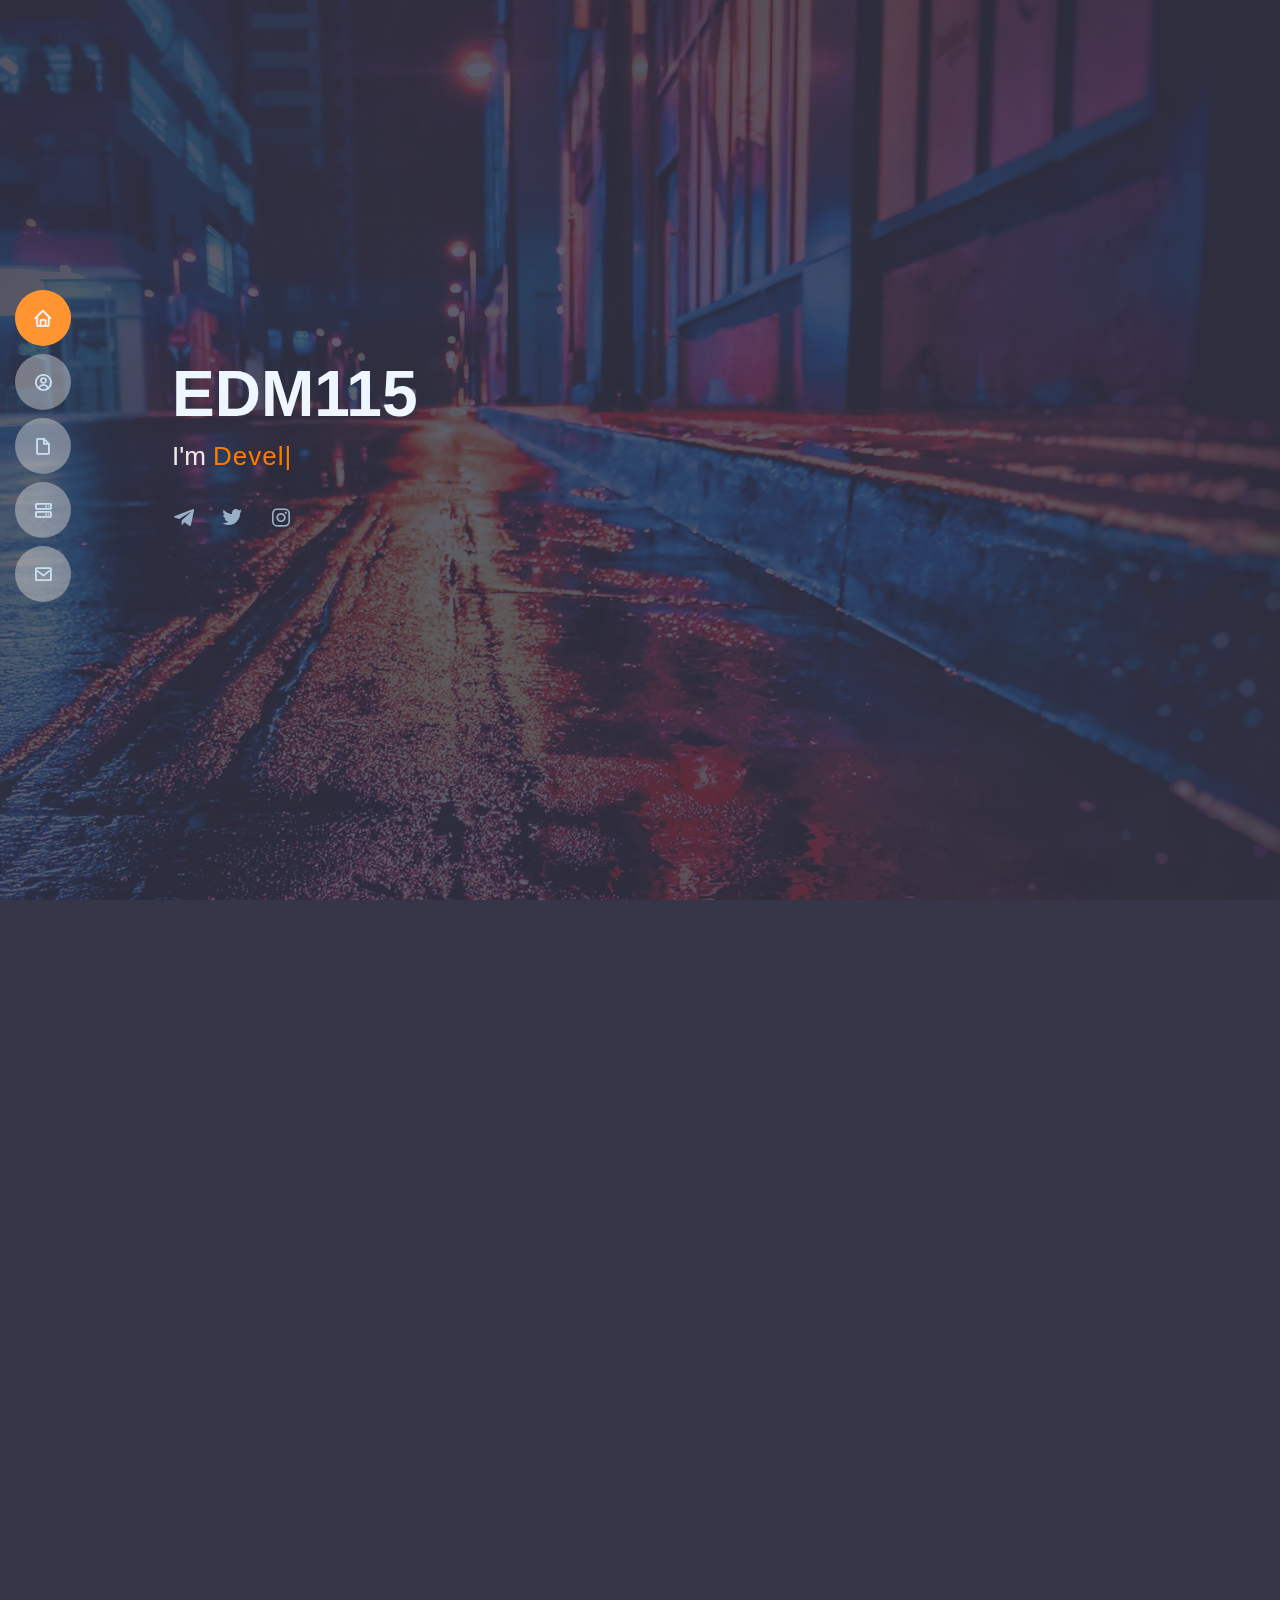
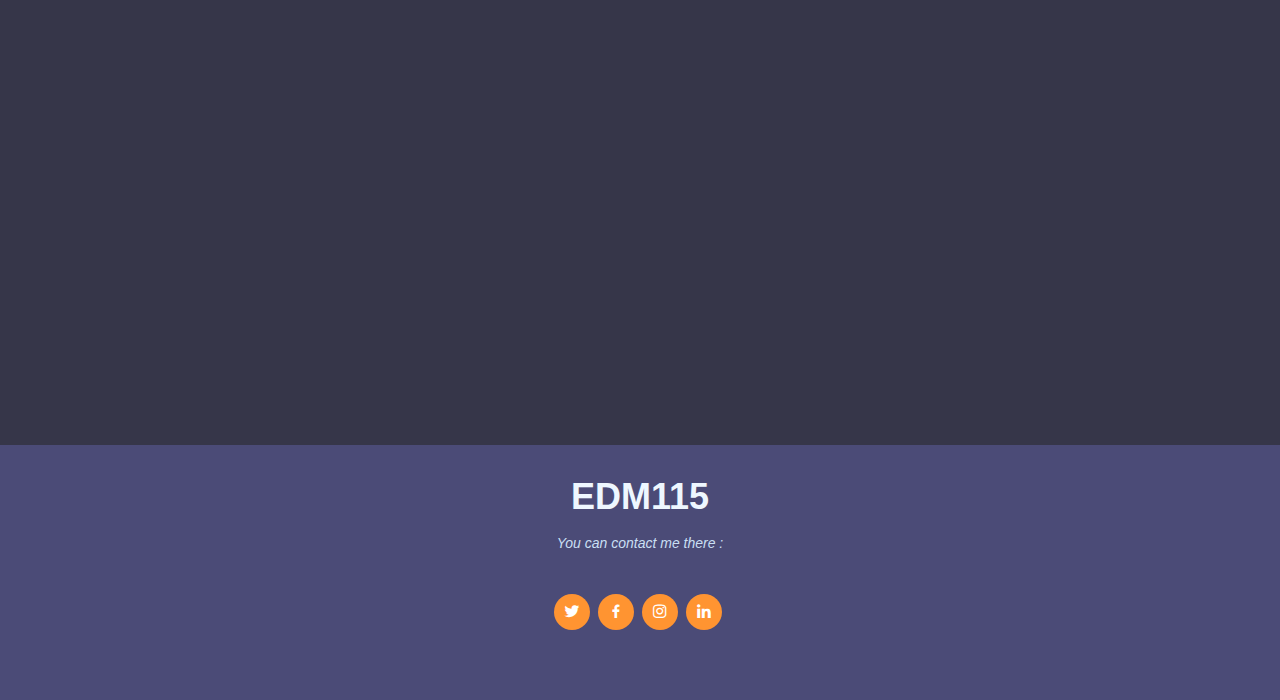
<file: index.html>
<!DOCTYPE html>
<html prefix="og: https://ogp.me/ns/website#" lang="en">

<head>
	<meta http-equiv="Content-Type" content="text/html; charset=UTF-8">
	<meta property="og:title" content="EDM115 - test"/>
	<meta property="og:type" content="website"/>
	<meta property="og:url" content="https://edm115.eu.org/"/>
	<meta property="og:image" content="https://telegra.ph/file/f7a05fad6fb537b58fd51.png"/>
	<meta property="og:description" content="🚧 Under construction 🚧"/>
	<meta property="og:locale" content="en_US"/>
	<meta charset="utf-8">
	<meta content="width=device-width, initial-scale=1.0" name="viewport">

	<title>EDM115 - test</title>
	<meta content="" name="description">
	<meta content="" name="keywords">

	<!-- Favicons -->
	<link href="assets/img/favicon.png" rel="icon">
	<link href="assets/img/apple-touch-icon.png" rel="apple-touch-icon">

	<!-- Google Fonts -->
	<link rel="preconnect" href="https://fonts.googleapis.com">
	<link rel="preconnect" href="https://fonts.gstatic.com" crossorigin>
	<link href="https://fonts.googleapis.com/css2?family=Bitter&display=swap" rel="stylesheet">

	<!-- Vendor CSS Files -->
	<link href="assets/vendor/aos/aos.css" rel="stylesheet">
	<link href="assets/vendor/bootstrap/css/bootstrap.min.css" rel="stylesheet">
	<link href="assets/vendor/bootstrap-icons/bootstrap-icons.css" rel="stylesheet">
	<link href="assets/vendor/boxicons/css/boxicons.min.css" rel="stylesheet">
	<link href="assets/vendor/glightbox/css/glightbox.min.css" rel="stylesheet">
	<link href="assets/vendor/swiper/swiper-bundle.min.css" rel="stylesheet">

	<!-- Main CSS File -->
	<link href="assets/css/style.css" rel="stylesheet">
</head>

<!-- Google tag (gtag.js) -->
<script async src="https://www.googletagmanager.com/gtag/js?id=G-PCRLF9G961"></script>
<script>
  window.dataLayer = window.dataLayer || [];
  function gtag(){dataLayer.push(arguments);}
  gtag('js', new Date());

  gtag('config', 'G-PCRLF9G961');
</script>

<body>
	<!-- ======= Mobile nav toggle button ======= -->
	<!-- <button type="button" class="mobile-nav-toggle d-xl-none"><i class="bi bi-list mobile-nav-toggle"></i></button> -->
	<i class="bi bi-list mobile-nav-toggle d-xl-none"></i>
	<header id="header" class="d-flex flex-column justify-content-center">
		<nav id="navbar" class="navbar nav-menu">
			<ul>
				<li><a href="#hero" class="nav-link scrollto active"><i class="bx bx-home"></i> <span>Home</span></a></li>
				<li><a href="#about" class="nav-link scrollto"><i class="bx bx-user-circle"></i> <span>About</span></a></li>
				<li><a href="#resume" class="nav-link scrollto"><i class="bx bx-file-blank"></i> <span>Resume</span></a></li>
				<!--<li><a href="#portfolio" class="nav-link scrollto"><i class="bx bx-book-content"></i> <span>Portfolio</span></a></li>-->
				<li><a href="#services" class="nav-link scrollto"><i class="bx bx-server"></i> <span>Services</span></a></li>
				<li><a href="#contact" class="nav-link scrollto"><i class="bx bx-envelope"></i> <span>Contact</span></a></li>
			</ul>
		</nav>
	</header>

	<div id="particles-js">
	<!--<iframe class="particles-bg" src="./assets/json/particles.html">-->

	<section id="hero" class="d-flex flex-column justify-content-center">
		<div class="container" data-aos="zoom-in" data-aos-delay="100">
			<h1>EDM115</h1>
			<p>I'm <span class="typed" data-typed-items="Developer, Freelancer, French, in love, Student"></span></p>
			<div class="social-links">
				<!--<a href="" class=""><i class=""></i></a>-->
				<a href="https://t.me/EDM115" class="telegram"><i class="bx bxl-telegram"></i></a>
				<a href="https://twitter.com/_EDM115" class="twitter"><i class="bx bxl-twitter"></i></a>
				<a href="https://instagram.com/_edm1.15" class="instagram"><i class="bx bxl-instagram"></i></a>
			</div>
		</div>
	</section>

	<main id="main">
		<section id="about" class="about">
			<div class="container" data-aos="fade-up">
				<div class="section-title">
					<h2>About</h2>
					<p>I'm a French developer, who like to play with different programming languages. Managing both studies, dev & relationship, I'm passionnated and involved into everything I try out</p>
				</div>
				<div class="row">
					<div class="col-lg-4">
						<img src="assets/img/profile-img.jpg" class="img-fluid" alt="">
					</div>
					<div class="col-lg-8 pt-4 pt-lg-0 content">
						<h3>UI/UX designer • Web developer • Python developer</h3>
						<p class="fst-italic">
							I mostly made things in Python and HTML<br>Go, TypeScript and C will come later
						</p>
						<div class="row">
							<div class="col-lg-6">
								<ul>
									<li><i class="bi bi-chevron-right"></i> <strong>Birthday :</strong> <span>18 June 2004</span></li>
									<li><i class="bi bi-chevron-right"></i> <strong>Website :</strong> <span><a href="https://edm115.eu.org">edm115.eu.org</a></span></li>
									<li><i class="bi bi-chevron-right"></i> <strong>Phone :</strong> <span><a href="tel:+33667980504">+33 6 67 98 05 04</a></span></li>
									<li><i class="bi bi-chevron-right"></i> <strong>City :</strong> <span>Vannes, France</span></li>
								</ul>
							</div>
							<div class="col-lg-6">
								<ul>
									<li><i class="bi bi-chevron-right"></i> <strong>Age :</strong> <span>18</span></li>
									<li><i class="bi bi-chevron-right"></i> <strong>Degree :</strong> <span>Not applicable yet</span></li>
									<li><i class="bi bi-chevron-right"></i> <strong>Email :</strong> <span><a href="mailto:dev@edm115.eu.org">dev@edm115.eu.org</a></span></li>
									<li><i class="bi bi-chevron-right"></i> <strong>Freelance :</strong> <span>Available</span></li>
								</ul>
							</div>
						</div>
						<!--<p>
							Officiis eligendi itaque labore et dolorum mollitia officiis optio vero. Quisquam sunt adipisci omnis et ut. Nulla accusantium dolor incidunt officia tempore. Et eius omnis.
							Cupiditate ut dicta maxime officiis quidem quia. Sed et consectetur qui quia repellendus itaque neque. Aliquid amet quidem ut quaerat cupiditate. Ab et eum qui repellendus omnis culpa magni laudantium dolores.
						</p>-->
					</div>
				</div>

			</div>
		</section>

		<section id="facts" class="facts">
			<div class="container" data-aos="fade-up">
				<div class="section-title">
					<h2>Stats</h2>
					<p>Here are some numbers about me</p>
				</div>
				<div class="row">
					<div class="col-lg-3 col-md-6 mt-5 mt-md-0">
						<div class="count-box">
							<i class="bi bi-github"></i>
							<span data-purecounter-start="0" data-purecounter-end="25" data-purecounter-duration="2" class="purecounter"></span>
							<p>Projects</p>
						</div>
					</div>
					<div class="col-lg-3 col-md-6">
						<div class="count-box">
							<i class="bi bi-people"></i>
							<span data-purecounter-start="0" data-purecounter-end="198" data-purecounter-duration="2" class="purecounter"></span>
							<p>Users of my bots</p>
						</div>
					</div>
					<div class="col-lg-3 col-md-6 mt-5 mt-lg-0">
						<div class="count-box">
							<i class="bi bi-code-slash"></i>
							<span data-purecounter-start="0" data-purecounter-end="170388" data-purecounter-duration="2" class="purecounter"></span>
							<p>Lines of code</p>
						</div>
					</div>
					<div class="col-lg-3 col-md-6 mt-5 mt-lg-0">
						<div class="count-box">
							<i class="bi bi-chat-right-text"></i>
							<span data-purecounter-start="0" data-purecounter-end="3342856" data-purecounter-duration="2" class="purecounter"></span>
							<p>Unread messages</p>
						</div>
					</div>
				</div>
			</div>
		</section>

		<section id="skills" class="skills section-bg">
			<div class="container" data-aos="fade-up">
				<div class="section-title">
					<h2>Skills</h2>
					<p>Here's what I master (or not)</p>
				</div>
				<div class="row skills-content">
					<div class="col-lg-6">
						<div class="progress">
							<span class="skill">HTML <i class="val">90%</i></span>
							<div class="progress-bar-wrap">
								<div class="progress-bar" role="progressbar" aria-valuenow="90" aria-valuemin="0" aria-valuemax="100"></div>
							</div>
						</div>
						<div class="progress">
							<span class="skill">CSS <i class="val">75%</i></span>
							<div class="progress-bar-wrap">
								<div class="progress-bar" role="progressbar" aria-valuenow="75" aria-valuemin="0" aria-valuemax="100"></div>
							</div>
						</div>
						<!--<div class="progress">
							<span class="skill">Python <i class="val">85%</i></span>
							<div class="progress-bar-wrap">
								<div class="progress-bar" role="progressbar" aria-valuenow="85" aria-valuemin="0" aria-valuemax="100"></div>
							</div>
						</div>-->
					</div>
					<div class="col-lg-6">
						<div class="progress">
							<span class="skill">Python <i class="val">85%</i></span>
							<div class="progress-bar-wrap">
								<div class="progress-bar" role="progressbar" aria-valuenow="85" aria-valuemin="0" aria-valuemax="100"></div>
							</div>
						</div>
						<div class="progress">
							<span class="skill">FL Studio <i class="val">70%</i></span>
							<div class="progress-bar-wrap">
								<div class="progress-bar" role="progressbar" aria-valuenow="70" aria-valuemin="0" aria-valuemax="100"></div>
							</div>
						</div>
						<!--<div class="progress">
							<span class="skill">Photoshop <i class="val">55%</i></span>
							<div class="progress-bar-wrap">
								<div class="progress-bar" role="progressbar" aria-valuenow="55" aria-valuemin="0" aria-valuemax="100"></div>
							</div>
						</div>-->
					</div>
				</div>
			</div>
		</section>

		<section id="resume" class="resume">
			<div class="container" data-aos="fade-up">
				<div class="section-title">
					<h2>Resume</h2>
					<p>What is my path ? Discover it there</p>
				</div>
				<div class="row">
					<div class="col-lg-6">
						<h3 class="resume-title">Summary</h3>
						<div class="resume-item pb-0">
							<h4>EDM115</h4>
							<p><em>I'm a developer but I'm still studying. </em></p>
							<ul>
								<li>Vannes, France</li>
								<li><a href="tel:+33667980504">+33 6 67 98 05 04</a></li>
								<li><a href="mailto:dev@edm115.eu.org">dev@edm115.eu.org</a></li>
							</ul>
						</div>
						<h3 class="resume-title">Education</h3>
						<div class="resume-item">
							<h4>BUT Computer Science</h4>
							<h5>2022 - 2025</h5>
							<p><em>IUT Vannes</em></p>
							<!--<p></p>-->
						</div>
						<div class="resume-item">
							<h4>BAC</h4>
							<h5>2019 - 2022</h5>
							<p><em>Lycée Saint-Paul, Vannes</em></p>
							<!--<p></p>-->
						</div>
					</div>
					<div class="col-lg-6">
						<h3 class="resume-title">Professional experience</h3>
						<div class="resume-item">
							<h4>None yet</h4>
							<h5>Present</h5>
							<!--<p><em>Experion, New York, NY </em></p>
							<ul>
								<li>Lead in the design, development, and implementation of the graphic, layout, and production communication materials</li>
								<li>Delegate tasks to the 7 members of the design team and provide counsel on all aspects of the project. </li>
								<li>Supervise the assessment of all graphic materials in order to ensure quality and accuracy of the design</li>
								<li>Oversee the efficient use of production project budgets ranging from $2,000 - $25,000</li>
							</ul>
						</div>
						<div class="resume-item">
							<h4>Graphic design specialist</h4>
							<h5>2017 - 2018</h5>
							<p><em>Stepping Stone Advertising, New York, NY</em></p>
							<ul>
								<li>Developed numerous marketing programs (logos, brochures,infographics, presentations, and advertisements).</li>
								<li>Managed up to 5 projects or tasks at a given time while under pressure</li>
								<li>Recommended and consulted with clients on the most appropriate graphic design</li>
								<li>Created 4+ design presentations and proposals a month for clients and account managers</li>
							</ul>-->
						</div>
					</div>
				</div>
			</div>
		</section>
		<!--
		<section id="portfolio" class="portfolio section-bg">
			<div class="container" data-aos="fade-up">
				<div class="section-title">
					<h2>Portfolio</h2>
					<p>Magnam dolores commodi suscipit. Necessitatibus eius consequatur ex aliquid fuga eum quidem. Sit sint consectetur velit. Quisquam quos quisquam cupiditate. Et nemo qui impedit suscipit alias ea. Quia fugiat sit in iste officiis commodi quidem hic quas.</p>
				</div>
				<div class="row">
					<div class="col-lg-12 d-flex justify-content-center" data-aos="fade-up" data-aos-delay="100">
						<ul id="portfolio-flters">
							<li data-filter="*" class="filter-active">All</li>
							<li data-filter=".filter-app">App</li>
							<li data-filter=".filter-card">Card</li>
							<li data-filter=".filter-web">Web</li>
						</ul>
					</div>
				</div>
				<div class="row portfolio-container" data-aos="fade-up" data-aos-delay="200">
					<div class="col-lg-4 col-md-6 portfolio-item filter-app">
						<div class="portfolio-wrap">
							<img src="assets/img/portfolio/portfolio-1.jpg" class="img-fluid" alt="">
							<div class="portfolio-info">
								<h4>App 1</h4>
								<p>App</p>
								<div class="portfolio-links">
									<a href="assets/img/portfolio/portfolio-1.jpg" data-gallery="portfolioGallery" class="portfolio-lightbox" title="App 1"><i class="bx bx-plus"></i></a>
									<a href="portfolio-details.html" class="portfolio-details-lightbox" data-glightbox="type: external" title="Portfolio Details"><i class="bx bx-link"></i></a>
								</div>
							</div>
						</div>
					</div>
					<div class="col-lg-4 col-md-6 portfolio-item filter-web">
						<div class="portfolio-wrap">
							<img src="assets/img/portfolio/portfolio-2.jpg" class="img-fluid" alt="">
							<div class="portfolio-info">
								<h4>Web 3</h4>
								<p>Web</p>
								<div class="portfolio-links">
									<a href="assets/img/portfolio/portfolio-2.jpg" data-gallery="portfolioGallery" class="portfolio-lightbox" title="Web 3"><i class="bx bx-plus"></i></a>
									<a href="portfolio-details.html" class="portfolio-details-lightbox" data-glightbox="type: external" title="Portfolio Details"><i class="bx bx-link"></i></a>
								</div>
							</div>
						</div>
					</div>
					<div class="col-lg-4 col-md-6 portfolio-item filter-app">
						<div class="portfolio-wrap">
							<img src="assets/img/portfolio/portfolio-3.jpg" class="img-fluid" alt="">
							<div class="portfolio-info">
								<h4>App 2</h4>
								<p>App</p>
								<div class="portfolio-links">
									<a href="assets/img/portfolio/portfolio-3.jpg" data-gallery="portfolioGallery" class="portfolio-lightbox" title="App 2"><i class="bx bx-plus"></i></a>
									<a href="portfolio-details.html" class="portfolio-details-lightbox" data-glightbox="type: external" title="Portfolio Details"><i class="bx bx-link"></i></a>
								</div>
							</div>
						</div>
					</div>
					<div class="col-lg-4 col-md-6 portfolio-item filter-card">
						<div class="portfolio-wrap">
							<img src="assets/img/portfolio/portfolio-4.jpg" class="img-fluid" alt="">
							<div class="portfolio-info">
								<h4>Card 2</h4>
								<p>Card</p>
								<div class="portfolio-links">
									<a href="assets/img/portfolio/portfolio-4.jpg" data-gallery="portfolioGallery" class="portfolio-lightbox" title="Card 2"><i class="bx bx-plus"></i></a>
									<a href="portfolio-details.html" class="portfolio-details-lightbox" data-glightbox="type: external" title="Portfolio Details"><i class="bx bx-link"></i></a>
								</div>
							</div>
						</div>
					</div>
					<div class="col-lg-4 col-md-6 portfolio-item filter-web">
						<div class="portfolio-wrap">
							<img src="assets/img/portfolio/portfolio-5.jpg" class="img-fluid" alt="">
							<div class="portfolio-info">
								<h4>Web 2</h4>
								<p>Web</p>
								<div class="portfolio-links">
									<a href="assets/img/portfolio/portfolio-5.jpg" data-gallery="portfolioGallery" class="portfolio-lightbox" title="Web 2"><i class="bx bx-plus"></i></a>
									<a href="portfolio-details.html" class="portfolio-details-lightbox" data-glightbox="type: external" title="Portfolio Details"><i class="bx bx-link"></i></a>
								</div>
							</div>
						</div>
					</div>
					<div class="col-lg-4 col-md-6 portfolio-item filter-app">
						<div class="portfolio-wrap">
							<img src="assets/img/portfolio/portfolio-6.jpg" class="img-fluid" alt="">
							<div class="portfolio-info">
								<h4>App 3</h4>
								<p>App</p>
								<div class="portfolio-links">
									<a href="assets/img/portfolio/portfolio-6.jpg" data-gallery="portfolioGallery" class="portfolio-lightbox" title="App 3"><i class="bx bx-plus"></i></a>
									<a href="portfolio-details.html" class="portfolio-details-lightbox" data-glightbox="type: external" title="Portfolio Details"><i class="bx bx-link"></i></a>
								</div>
							</div>
						</div>
					</div>
					<div class="col-lg-4 col-md-6 portfolio-item filter-card">
						<div class="portfolio-wrap">
							<img src="assets/img/portfolio/portfolio-7.jpg" class="img-fluid" alt="">
							<div class="portfolio-info">
								<h4>Card 1</h4>
								<p>Card</p>
								<div class="portfolio-links">
									<a href="assets/img/portfolio/portfolio-7.jpg" data-gallery="portfolioGallery" class="portfolio-lightbox" title="Card 1"><i class="bx bx-plus"></i></a>
									<a href="portfolio-details.html" class="portfolio-details-lightbox" data-glightbox="type: external" title="Portfolio Details"><i class="bx bx-link"></i></a>
								</div>
							</div>
						</div>
					</div>
					<div class="col-lg-4 col-md-6 portfolio-item filter-card">
						<div class="portfolio-wrap">
							<img src="assets/img/portfolio/portfolio-8.jpg" class="img-fluid" alt="">
							<div class="portfolio-info">
								<h4>Card 3</h4>
								<p>Card</p>
								<div class="portfolio-links">
									<a href="assets/img/portfolio/portfolio-8.jpg" data-gallery="portfolioGallery" class="portfolio-lightbox" title="Card 3"><i class="bx bx-plus"></i></a>
									<a href="portfolio-details.html" class="portfolio-details-lightbox" data-glightbox="type: external" title="Portfolio Details"><i class="bx bx-link"></i></a>
								</div>
							</div>
						</div>
					</div>
					<div class="col-lg-4 col-md-6 portfolio-item filter-web">
						<div class="portfolio-wrap">
							<img src="assets/img/portfolio/portfolio-9.jpg" class="img-fluid" alt="">
							<div class="portfolio-info">
								<h4>Web 3</h4>
								<p>Web</p>
								<div class="portfolio-links">
									<a href="assets/img/portfolio/portfolio-9.jpg" data-gallery="portfolioGallery" class="portfolio-lightbox" title="Web 3"><i class="bx bx-plus"></i></a>
									<a href="portfolio-details.html" class="portfolio-details-lightbox" data-glightbox="type: external" title="Portfolio Details"><i class="bx bx-link"></i></a>
								</div>
							</div>
						</div>
					</div>
				</div>
			</div>
		</section>
		-->
		<section id="services" class="services">
			<div class="container" data-aos="fade-up">
				<div class="section-title">
					<h2>Projects</h2>
					<p>Magnam dolores commodi suscipit. Necessitatibus eius consequatur ex aliquid fuga eum quidem. Sit sint consectetur velit. Quisquam quos quisquam cupiditate. Et nemo qui impedit suscipit alias ea. Quia fugiat sit in iste officiis commodi quidem hic quas.</p>
				</div>
				<div class="row">
					<div class="col-lg-4 col-md-6 d-flex align-items-stretch" data-aos="zoom-in" data-aos-delay="100">
						<div class="icon-box iconbox-blue">
							<div class="icon">
								<svg width="100" height="100" viewBox="0 0 600 600" xmlns="http://www.w3.org/2000/svg">
									<path stroke="none" stroke-width="0" fill="#f5f5f5" d="M300,521.0016835830174C376.1290562159157,517.8887921683347,466.0731472004068,529.7835943286574,510.70327084640275,468.03025145048787C554.3714126377745,407.6079735673963,508.03601936045806,328.9844924480964,491.2728898941984,256.3432110539036C474.5976632858925,184.082847569629,479.9380746630129,96.60480741107993,416.23090153303,58.64404602377083C348.86323505073057,18.502131276798302,261.93793281208167,40.57373210992963,193.5410806939664,78.93577620505333C130.42746243093433,114.334589627462,98.30271207620316,179.96522072025542,76.75703585869454,249.04625023123273C51.97151888228291,328.5150500222984,13.704378332031375,421.85034740162234,66.52175969318436,486.19268352777647C119.04800174914682,550.1803526380478,217.28368757567262,524.383925680826,300,521.0016835830174"></path>
								</svg>
								<i class="bx bxl-dribbble"></i>
							</div>
							<h4><a href="">Lorem Ipsum</a></h4>
							<p>Voluptatum deleniti atque corrupti quos dolores et quas molestias excepturi</p>
						</div>
					</div>
					<div class="col-lg-4 col-md-6 d-flex align-items-stretch mt-4 mt-md-0" data-aos="zoom-in" data-aos-delay="200">
						<div class="icon-box iconbox-orange ">
							<div class="icon">
								<svg width="100" height="100" viewBox="0 0 600 600" xmlns="http://www.w3.org/2000/svg">
									<path stroke="none" stroke-width="0" fill="#f5f5f5" d="M300,582.0697525312426C382.5290701553225,586.8405444964366,449.9789794690241,525.3245884688669,502.5850820975895,461.55621195738473C556.606425686781,396.0723002908107,615.8543463187945,314.28637112970534,586.6730223649479,234.56875336149918C558.9533121215079,158.8439757836574,454.9685369536778,164.00468322053177,381.49747125262974,130.76875717737553C312.15926192815925,99.40240125094834,248.97055460311594,18.661163978235184,179.8680185752513,50.54337015887873C110.5421016452524,82.52863877960104,119.82277516462835,180.83849132639028,109.12597500060166,256.43424936330496C100.08760227029461,320.3096726198365,92.17705696193138,384.0621239912766,124.79988738764834,439.7174275375508C164.83382741302287,508.01625554203684,220.96474134820875,577.5009287672846,300,582.0697525312426"></path>
								</svg>
								<i class="bx bx-file"></i>
							</div>
							<h4><a href="">Sed Perspiciatis</a></h4>
							<p>Duis aute irure dolor in reprehenderit in voluptate velit esse cillum dolore</p>
						</div>
					</div>
					<div class="col-lg-4 col-md-6 d-flex align-items-stretch mt-4 mt-lg-0" data-aos="zoom-in" data-aos-delay="300">
						<div class="icon-box iconbox-pink">
							<div class="icon">
								<svg width="100" height="100" viewBox="0 0 600 600" xmlns="http://www.w3.org/2000/svg">
									<path stroke="none" stroke-width="0" fill="#f5f5f5" d="M300,541.5067337569781C382.14930387511276,545.0595476570109,479.8736841581634,548.3450877840088,526.4010558755058,480.5488172755941C571.5218469581645,414.80211281144784,517.5187510058486,332.0715597781072,496.52539010469104,255.14436215662573C477.37192572678356,184.95920475031193,473.57363656557914,105.61284051026155,413.0603344069578,65.22779650032875C343.27470386102294,18.654635553484475,251.2091493199835,5.337323636656869,175.0934190732945,40.62881213300186C97.87086631185822,76.43348514350839,51.98124368387456,156.15599469081315,36.44837278890362,239.84606092416172C21.716077023791087,319.22268207091537,43.775223500013084,401.1760424656574,96.891909868211,461.97329694683043C147.22146801428983,519.5804099606455,223.5754009179313,538.201503339737,300,541.5067337569781"></path>
								</svg>
								<i class="bx bx-tachometer"></i>
							</div>
							<h4><a href="">Magni Dolores</a></h4>
							<p>Excepteur sint occaecat cupidatat non proident, sunt in culpa qui officia</p>
						</div>
					</div>
					<div class="col-lg-4 col-md-6 d-flex align-items-stretch mt-4" data-aos="zoom-in" data-aos-delay="100">
						<div class="icon-box iconbox-yellow">
							<div class="icon">
								<svg width="100" height="100" viewBox="0 0 600 600" xmlns="http://www.w3.org/2000/svg">
									<path stroke="none" stroke-width="0" fill="#f5f5f5" d="M300,503.46388370962813C374.79870501325706,506.71871716319447,464.8034551963731,527.1746412648533,510.4981551193396,467.86667711651364C555.9287308511215,408.9015244558933,512.6030010748507,327.5744911775523,490.211057578863,256.5855673507754C471.097692560561,195.9906835881958,447.69079081568157,138.11976852964426,395.19560036434837,102.3242989838813C329.3053358748298,57.3949838291264,248.02791733380457,8.279543830951368,175.87071277845988,42.242879143198664C103.41431057327972,76.34704239035025,93.79494320519305,170.9812938413882,81.28167332365135,250.07896920659033C70.17666984294237,320.27484674793965,64.84698225790005,396.69656628748305,111.28512138212992,450.4950937839243C156.20124167950087,502.5303643271138,231.32542653798444,500.4755392045468,300,503.46388370962813"></path>
								</svg>
								<i class="bx bx-layer"></i>
							</div>
							<h4><a href="">Nemo Enim</a></h4>
							<p>At vero eos et accusamus et iusto odio dignissimos ducimus qui blanditiis</p>
						</div>
					</div>
					<div class="col-lg-4 col-md-6 d-flex align-items-stretch mt-4" data-aos="zoom-in" data-aos-delay="200">
						<div class="icon-box iconbox-red">
							<div class="icon">
								<svg width="100" height="100" viewBox="0 0 600 600" xmlns="http://www.w3.org/2000/svg">
									<path stroke="none" stroke-width="0" fill="#f5f5f5" d="M300,532.3542879108572C369.38199826031484,532.3153073249985,429.10787420159085,491.63046689027357,474.5244479745417,439.17860296908856C522.8885846962883,383.3225815378663,569.1668002868075,314.3205725914397,550.7432151929288,242.7694973846089C532.6665558377875,172.5657663291529,456.2379748765914,142.6223662098291,390.3689995646985,112.34683881706744C326.66090330228417,83.06452184765237,258.84405631176094,53.51806209861945,193.32584062364296,78.48882559362697C121.61183558270385,105.82097193414197,62.805066853699245,167.19869350419734,48.57481801355237,242.6138429142374C34.843463184063346,315.3850353017275,76.69343916112496,383.4422959591041,125.22947124332185,439.3748458443577C170.7312796277747,491.8107796887764,230.57421082200815,532.3932930995766,300,532.3542879108572"></path>
								</svg>
								<i class="bx bx-slideshow"></i>
							</div>
							<h4><a href="">Dele Cardo</a></h4>
							<p>Quis consequatur saepe eligendi voluptatem consequatur dolor consequuntur</p>
						</div>
					</div>
					<div class="col-lg-4 col-md-6 d-flex align-items-stretch mt-4" data-aos="zoom-in" data-aos-delay="300">
						<div class="icon-box iconbox-teal">
							<div class="icon">
								<svg width="100" height="100" viewBox="0 0 600 600" xmlns="http://www.w3.org/2000/svg">
									<path stroke="none" stroke-width="0" fill="#f5f5f5" d="M300,566.797414625762C385.7384707136149,576.1784315230908,478.7894351017131,552.8928747891023,531.9192734346935,484.94944893311C584.6109503024035,417.5663521118492,582.489472248146,322.67544863468447,553.9536738515405,242.03673114598146C529.1557734026468,171.96086150256528,465.24506316201064,127.66468636344209,395.9583748389544,100.7403814666027C334.2173773831606,76.7482773500951,269.4350130405921,84.62216499799875,207.1952322260088,107.2889140133804C132.92018162631612,134.33871894543012,41.79353780512637,160.00259165414826,22.644507872594943,236.69541883565114C3.319112789854554,314.0945973066697,72.72355303640163,379.243833228382,124.04198916343866,440.3218312028393C172.9286146004772,498.5055451809895,224.45579914871206,558.5317968840102,300,566.797414625762"></path>
								</svg>
								<i class="bx bx-arch"></i>
							</div>
							<h4><a href="">Divera Don</a></h4>
							<p>Modi nostrum vel laborum. Porro fugit error sit minus sapiente sit aspernatur</p>
						</div>
					</div>
				</div>
			</div>
		</section>

		<section id="testimonials" class="testimonials section-bg">
			<div class="container" data-aos="fade-up">
				<div class="section-title">
					<h2>Projects</h2>
				</div>
				<div class="testimonials-slider swiper" data-aos="fade-up" data-aos-delay="120">
					<div class="swiper-wrapper">
						<div class="swiper-slide">
							<div class="testimonial-item">
								<img src="assets/img/testimonials/unzip-bot.jpg" class="testimonial-img" alt="">
								<h3>Unzip bot</h3>
								<h4><a href="https://t.me/unzip_edm115bot">@unzip_edm115bot</a></h4>
								<p>
									<i class="bx bxs-quote-alt-left quote-icon-left"></i>
									A Telegram bot to extract various types of archives<br>Supports everything, downloads from URL and file, handle password protected ones<br>Updated every week
									<i class="bx bxs-quote-alt-right quote-icon-right"></i>
								</p>
								<h4><a href="https://github.com/EDM115/unzip-bot">Source code</a></h4>
							</div>
						</div>
						<!--<div class="swiper-slide">
							<div class="testimonial-item">
								<img src="assets/img/testimonials/testimonials-2.jpg" class="testimonial-img" alt="">
								<h3>Sara Wilsson</h3>
								<h4>Designer</h4>
								<p>
									<i class="bx bxs-quote-alt-left quote-icon-left"></i>
									Export tempor illum tamen malis malis eram quae irure esse labore quem cillum quid cillum eram malis quorum velit fore eram velit sunt aliqua noster fugiat irure amet legam anim culpa.
									<i class="bx bxs-quote-alt-right quote-icon-right"></i>
								</p>
							</div>
						</div>
						<div class="swiper-slide">
							<div class="testimonial-item">
								<img src="assets/img/testimonials/testimonials-3.jpg" class="testimonial-img" alt="">
								<h3>Jena Karlis</h3>
								<h4>Store Owner</h4>
								<p>
									<i class="bx bxs-quote-alt-left quote-icon-left"></i>
									Enim nisi quem export duis labore cillum quae magna enim sint quorum nulla quem veniam duis minim tempor labore quem eram duis noster aute amet eram fore quis sint minim.
									<i class="bx bxs-quote-alt-right quote-icon-right"></i>
								</p>
							</div>
						</div>
						<div class="swiper-slide">
							<div class="testimonial-item">
								<img src="assets/img/testimonials/testimonials-4.jpg" class="testimonial-img" alt="">
								<h3>Matt Brandon</h3>
								<h4>Freelancer</h4>
								<p>
									<i class="bx bxs-quote-alt-left quote-icon-left"></i>
									Fugiat enim eram quae cillum dolore dolor amet nulla culpa multos export minim fugiat minim velit minim dolor enim duis veniam ipsum anim magna sunt elit fore quem dolore labore illum veniam.
									<i class="bx bxs-quote-alt-right quote-icon-right"></i>
								</p>
							</div>
						</div>
						<div class="swiper-slide">
							<div class="testimonial-item">
								<img src="assets/img/testimonials/testimonials-5.jpg" class="testimonial-img" alt="">
								<h3>John Larson</h3>
								<h4>Entrepreneur</h4>
								<p>
									<i class="bx bxs-quote-alt-left quote-icon-left"></i>
									Quis quorum aliqua sint quem legam fore sunt eram irure aliqua veniam tempor noster veniam enim culpa labore duis sunt culpa nulla illum cillum fugiat legam esse veniam culpa fore nisi cillum quid.
									<i class="bx bxs-quote-alt-right quote-icon-right"></i>
								</p>
							</div>
						</div>-->
					</div>
					<div class="swiper-pagination"></div>
				</div>
			</div>
		</section>

		<section id="contact" class="contact">
			<div class="container" data-aos="fade-up">
				<div class="section-title">
					<h2>Contact</h2>
				</div>
				<div class="row mt-1">
					<div class="col-lg-4">
						<div class="info">
							<div class="address">
								<i class="bi bi-geo-alt"></i>
								<h4>Location :</h4>
								<p>Vannes, France</p>
							</div>
							<div class="email">
								<i class="bi bi-envelope"></i>
								<h4>Email :</h4>
								<p><a href="mailto:dev@edm115.eu.org">dev@edm115.eu.org</a></p>
							</div>
							<div class="phone">
								<i class="bi bi-phone"></i>
								<h4>Call :</h4>
								<p><a href="tel:+33667980504">+33 6 67 98 05 04</a></p>
							</div>
						</div>
					</div>
					<div class="col-lg-8 mt-5 mt-lg-0">
						<form action="forms/contact.php" method="post" role="form" class="php-email-form">
							<div class="row">
								<div class="col-md-6 form-group">
									<input type="text" name="name" class="form-control" id="name" placeholder="Your name" required>
								</div>
								<div class="col-md-6 form-group mt-3 mt-md-0">
									<input type="email" class="form-control" name="email" id="email" placeholder="Your email" required>
								</div>
							</div>
							<div class="form-group mt-3">
								<input type="text" class="form-control" name="subject" id="subject" placeholder="Subject" required>
							</div>
							<div class="form-group mt-3">
								<textarea class="form-control" name="message" rows="5" placeholder="Message" required></textarea>
							</div>
							<div class="my-3">
								<div class="loading">Loading</div>
								<div class="error-message"></div>
								<div class="sent-message">Your message has been sent. Thank you !</div>
							</div>
							<div class="text-center"><button type="submit">Send Message</button></div>
						</form>
					</div>
				</div>
			</div>
		</section>
	</main>

	<footer id="footer">
		<div class="container">
			<h3>EDM115</h3>
			<p>You can contact me there :</p>
			<div class="social-links">
				<a href="#" class="twitter"><i class="bx bxl-twitter"></i></a>
				<a href="#" class="facebook"><i class="bx bxl-facebook"></i></a>
				<a href="#" class="instagram"><i class="bx bxl-instagram"></i></a>
				<a href="#" class="linkedin"><i class="bx bxl-linkedin"></i></a>
			</div>
		</div>
	</footer>

	<div id="preloader"></div>
	<a href="#" class="back-to-top d-flex align-items-center justify-content-center"><i class="bi bi-arrow-up-short"></i></a>

	</iframe>
	</div>

	<!-- Vendor JS Files -->
	<script src="assets/vendor/purecounter/purecounter.js"></script>
	<script src="assets/vendor/aos/aos.js"></script>
	<script src="assets/vendor/bootstrap/js/bootstrap.bundle.min.js"></script>
	<script src="assets/vendor/glightbox/js/glightbox.min.js"></script>
	<script src="assets/vendor/isotope-layout/isotope.pkgd.min.js"></script>
	<script src="assets/vendor/swiper/swiper-bundle.min.js"></script>
	<script src="assets/vendor/typed.js/typed.min.js"></script>
	<script src="assets/vendor/waypoints/noframework.waypoints.js"></script>
	<script src="assets/vendor/php-email-form/validate.js"></script>
	<script src="assets/vendor/particles.js/particles.min.js"></script>

	<!-- Main JS File -->
	<script src="assets/js/main.js"></script>

</body>
</html>
</file>
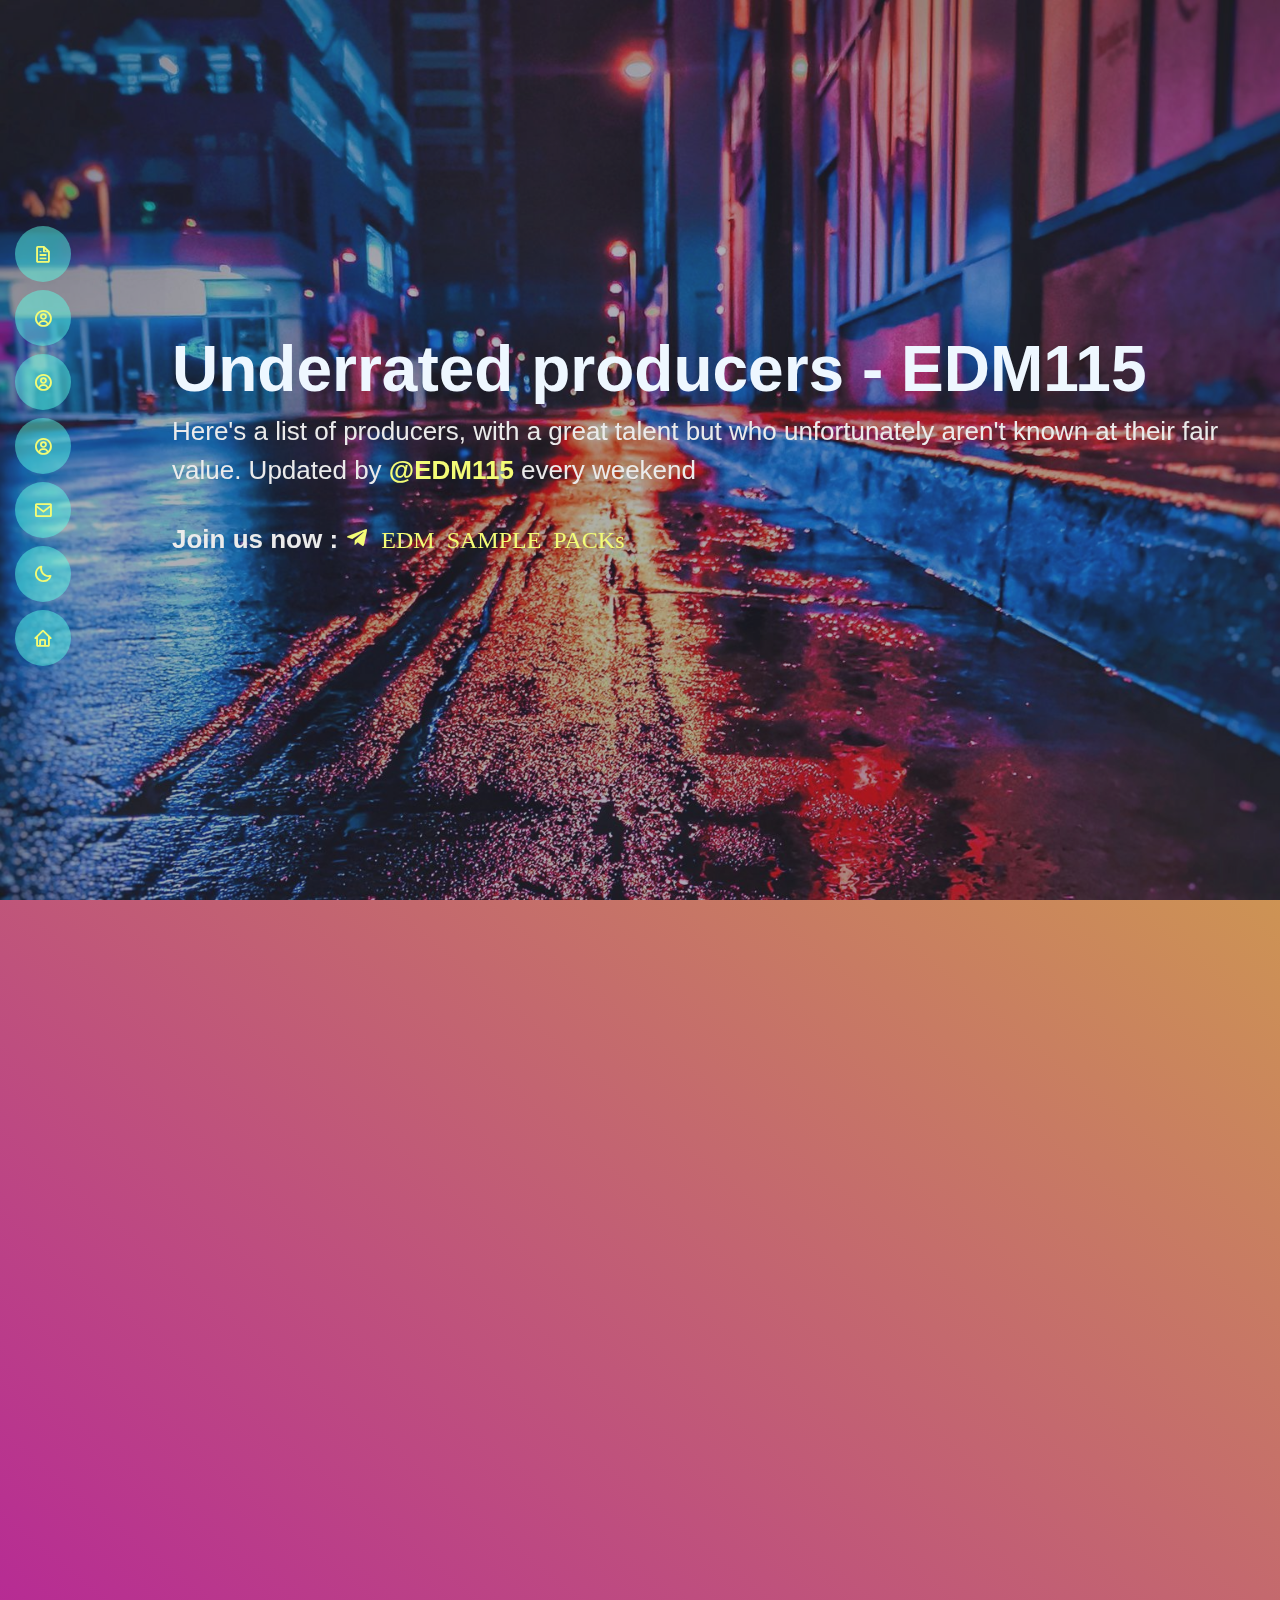
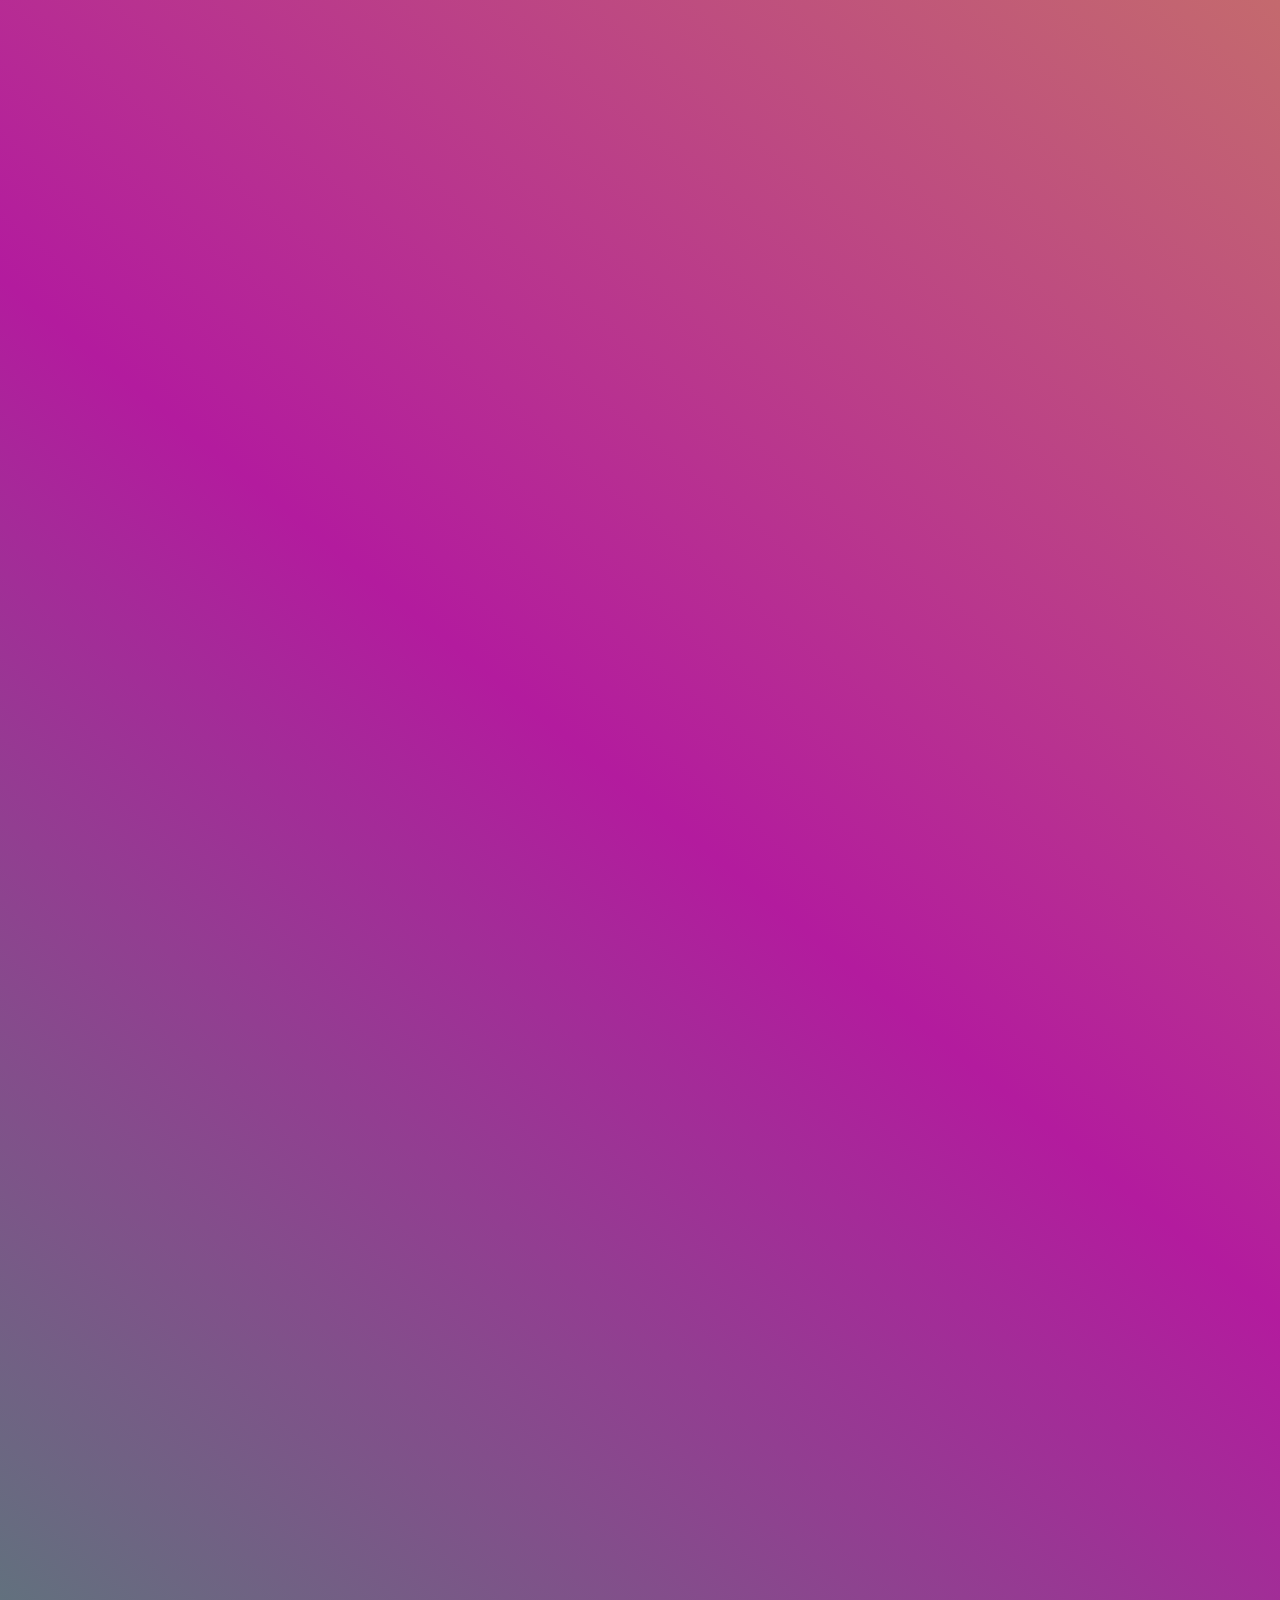
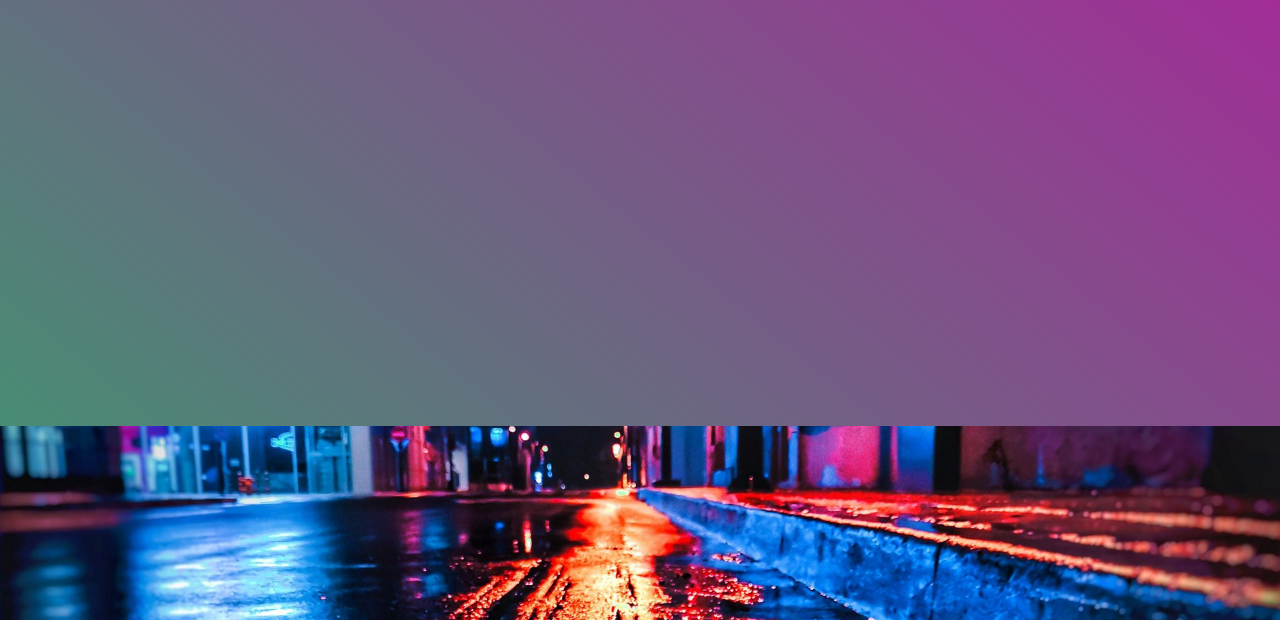
<file: underrated/index.html>
<!DOCTYPE html>
<html prefix="og: https://ogp.me/ns/website#" lang="en">

<head>
	<meta http-equiv="Content-Type" content="text/html; charset=UTF-8">
	<meta property="og:title" content="Underrated producers - EDM115"/>
	<meta property="og:type" content="website"/>
	<meta property="og:url" content="https://edm115.eu.org/"/>
	<meta property="og:image" content="https://telegra.ph/file/f7a05fad6fb537b58fd51.png"/>
	<meta property="og:description" content="List of underrated producers, updated every week"/>
	<meta property="og:locale" content="en_US"/>
	<meta charset="utf-8">
	<meta content="width=device-width, initial-scale=1.0" name="viewport">

	<title>Underrated producers - EDM115</title>
	<meta content="" name="description">
	<meta content="" name="keywords">

	<link href="../assets/img/favicon.png" rel="icon">
	<link href="../assets/img/apple-touch-icon.png" rel="apple-touch-icon">
	<link href="../assets/fonts/Bitter/Bitter.css" rel="stylesheet">

	<link href="../assets/vendor/aos/aos.css" rel="stylesheet">
	<link href="../assets/vendor/bootstrap/css/bootstrap.min.css" rel="stylesheet">
	<link href="../assets/vendor/bootstrap-icons/bootstrap-icons.css" rel="stylesheet">
	<link href="../assets/vendor/boxicons/css/boxicons.min.css" rel="stylesheet">
	<link href="../assets/vendor/glightbox/css/glightbox.min.css" rel="stylesheet">
	<link href="../assets/vendor/swiper/swiper-bundle.min.css" rel="stylesheet">
	<link href="style.css" rel="stylesheet">
</head>

<!-- Google tag (gtag.js) -->
<script async src="https://www.googletagmanager.com/gtag/js?id=G-PCRLF9G961"></script>
<script>
	window.dataLayer = window.dataLayer || [];
	function gtag(){dataLayer.push(arguments);}
	gtag('js', new Date());

	gtag('config', 'G-PCRLF9G961');
</script>

<body class="day" id="themeify">
	<!-- <button type="button" class="mobile-nav-toggle d-xl-none"><i class="bi bi-list mobile-nav-toggle"></i></button> -->
	<i class="bi bi-list mobile-nav-toggle d-xl-none"></i>
	<header id="header" class="d-flex flex-column justify-content-center">
		<nav id="navbar" class="navbar nav-menu">
			<ul>
				<li><a href="#one" class="nav-link scrollto"><i class="bx bx-file"></i><span>Intro</span></a></li>
				<li><a href="#two" class="nav-link scrollto"><i class="bx bx-user-circle"></i><span>Artist 1</span></a></li>
				<li><a href="#three" class="nav-link scrollto"><i class="bx bx-user-circle"></i><span>Artist 2</span></a></li>
				<li><a href="#submit" class="nav-link scrollto"><i class="bx bx-user-circle"></i><span>Artist 3</span></a></li>
				<li><a href="#footer" class="nav-link scrollto"><i class="bx bx-envelope"></i><span>Submit</span></a></li>
				<li><a href="#theme"><i class="bx bx-sun" id="theme"></i><span id="theme2">Switch the theme</span></a></li>
				<li><a href="../" class="nav-link scrollto"><i class="bx bx-home"></i><span>Home</span></a></li>
			</ul>
		</nav>
	</header>

	<first id="hero" class="d-flex flex-column justify-content-center">
		<div class="container" data-aos="zoom-in" data-aos-delay="100">
			<h1>Underrated producers - EDM115</h1>
			<p>Here's a list of producers, with a great talent but who unfortunately aren't known at their fair value. Updated by <a href="https://t.me/EDM115" class="animated"><b>@EDM115</b></a> every weekend</p>
			<div class="social-links">
				<p><b>Join us now : <a href="https://t.me/edmsamplepack" class="animated"><i class="bx bxl-telegram"> EDM SAMPLE PACKs</i></b></a></p>
			</div>
		</div>
	</first>

	<main id="main">
		<first id="about" class="about">
			<br><br><br>
			<div class="container" data-aos="fade-down" data-aos-delay="100">
				<div class="first-title">
					<h1>Underrated producers list</h1>
					<p>Not all artists have the chance to be promoted.<br>Some of them have a real amazing talent, however it's not recognized as it must be.<br>So I had the idea to select each week 3 producers, which deserves to have this <i>(little)</i> cross-promotion, here and on <a href="https://t.me/edmsamplepack" class="animated"><i class="bx bxl-telegram"> EDM SAMPLE PACKs</i></a><br><i>Note : this is <b>not</b> a top 3. The list don't have any particular order</i></p><br>
				</div>
				<section id="one" class="one">
					<div class="row" data-aos="fade-up">
						<div class="section-title">
							<h2>1) V-Fixzle</h2>
						</div>
						<div class="col-lg-4">
							<img src="./V-Fixzle.png" class="img-fluid" alt="Artist image" title="Artist image">
							<p>
								<br>Embedded video of the song pick
							</p>
						</div>
						<div class="col-lg-8 pt-4 pt-lg-0 content">
							<p class="fst-italic">
								Quick resume
							</p>
							<div class="row">
								<div class="col-lg-10">
									<ul>
										<li><i class="bi bi-chevron-right"></i> <strong>Main genres :</strong> <span>...</span></li>
										<li><i class="bi bi-chevron-right"></i> <strong>Produces since :</strong> <span>...</span></li>
										<li><i class="bi bi-chevron-right"></i> <strong>Number of streams :</strong> <span>...</span></li>
										<li><i class="bi bi-chevron-right"></i> <strong>Website :</strong> <span><a href="https://linktr.ee/VFixzle_Music" class="animated">linktr.ee/VFixzle_Music</a></span></li>
									</ul>
								</div>
							</div>
							<p>
								<strong>Long description</strong>
							</p>
							<p>
							<strong>Social links</strong>
							</p><br>
						</div>
					</div>
				</section>
				<section id="two" class="two">
					<div class="row" data-aos="fade-up">
						<div class="section-title">
							<h2>2) HoodSaded</h2>
						</div>
						<div class="col-lg-4 embed-responsive embed-responsive-16by9">
							<img src="HoodSaded.jpg" id="img2" class="img-fluid" alt="Artist image" title="Artist image">
							<br><br><p><i>Song pick :</i></p>
							<iframe src="https://www.youtube.com/embed/czXBRAwpxMM" title="[Glitch Hop X Vomitstep] HoodSaded - Glitch Outbreak (Official Video)" frameborder="0" allow="accelerometer; autoplay; clipboard-write; encrypted-media; gyroscope; picture-in-picture" allowfullscreen></iframe>
							<!--<iframe id="iframe2" frameborder="0" scrolling="no" marginheight="0" marginwidth="0" src="https://www.youtube.com/embed/czXBRAwpxMM?autoplay=0&fs=1&iv_load_policy=3&showinfo=1&rel=0&cc_load_policy=0&start=0&end=0"></iframe>-->
						</div>
						<div class="col-lg-8 pt-4 pt-lg-0 content">
							<p class="fst-italic">
								I'm an Italian 18 y/o girl producer who loves heavy EDM like Dubstep, Glitch Hop, Vomitstep and many others. I have other passions too, for example drawing, photography and writing.
							</p>
							<div class="row">
								<div class="col-lg-10">
									<ul>
										<li><i class="bi bi-chevron-right"></i> <strong>Main genres : </strong><span>Glitch Hop, Dubstep, Future Bass</span></li>
										<li><i class="bi bi-chevron-right"></i> <strong>Produces since : </strong><span>2018</span></li>
										<li><i class="bi bi-chevron-right"></i> <strong>Number of streams : </strong><span>14k so far</span></li>
										<li><i class="bi bi-chevron-right"></i> <strong>Website : </strong><span><a href="https://linktr.ee/HoodSaded" class="animated">https://linktr.ee/HoodSaded</a></span></li>
									</ul>
								</div>
							</div>
							<p>
								<strong>I'm an Italian girl music producer and I'm actually 18 years old.
								My main genres are Dubstep, Glitch Hop & other subgenres and sometimes emotional ones like Future Bass and Melodic Dubstep.
								I have also other hobbies like drawing graffitis, take aesthetic photos, editing videos and writing.
								Another big part of my passions is the Chernobyl disaster, viruses and abandoned places; in fact all my friends mostly know me for this.</strong>
							</p>
							<p><strong>Social links :</strong></p>
							<div class="social-links-2">
								<a href="https://instagram.com/hoodsadedmusic" class="instagram"><i class="bx bxl-instagram"></i></a>
								<a href="https://twitter.com/hoodsadedmusic" class="twitter"><i class="bx bxl-twitter"></i></a>
								<a href="https://open.spotify.com/artist/1L0G9erpIgl7VloTpN7DGv" class="spotify"><i class="bx bxl-spotify"></i></a>
								<a href="https://youtube.com/channel/UCHp1b8sSssDVrSOxEHMVp5g" class="youtube"><i class="bx bxl-youtube"></i></a>
							</div><br>
						</div>
					</div>
				</section>
				<section id="three" class="three">
					<div class="row" data-aos="fade-up">
						<div class="section-title">
							<h2>3) DrewOne</h2>
						</div>
						<div class="col-lg-4">
							<img src="wip.jpg" class="img-fluid" alt="Artist image" title="Artist image">
							<p>
								<br>Embedded video of the song pick
							</p>
						</div>
						<div class="col-lg-8 pt-4 pt-lg-0 content">
							<p class="fst-italic">
								Quick resume
							</p>
							<div class="row">
								<div class="col-lg-10">
									<ul>
										<li><i class="bi bi-chevron-right"></i> <strong>Main genres :</strong> <span>...</span></li>
										<li><i class="bi bi-chevron-right"></i> <strong>Produces since :</strong> <span>...</span></li>
										<li><i class="bi bi-chevron-right"></i> <strong>Number of streams :</strong> <span>...</span></li>
										<li><i class="bi bi-chevron-right"></i> <strong>Website :</strong> <span>...</span></li>
									</ul>
								</div>
							</div>
							<p>
								<strong>Long description</strong>
							</p>
							<p>
							<strong>Social links</strong>
							</p><br>
						</div>
					</div>
				</section>
				<section id="submit" class="submit">
					<div class="section-title" data-aos="zoom-in" data-aos-delay="100">
						<h1>Wanna be on this list ?</h1>
						<p>Contact me on <a href="https://t.me/EDM115" class="animated"><i class="bx bxl-telegram"><b> Telegram&nbsp;</b></i></a>or send me a mail at <a href="mailto:underrated@edm115.eu.org" class="animated"><i class="bi bi-envelope"> underrated@edm115.eu.org</a></i></p><br>
					</div>
					<div class="section-title">
						<h2>Previous weeks :</h2>
						<p>Week 35 - 2022</p>
					</div>
				</section>
			</div>
		</first>
	</main>
	
	<footer id="footer">
		<div class="container" data-aos="zoom-in-down">
			<h3>EDM115</h3>
			<div class="social-links">
				<a href="https://t.me/EDM115" class="telegram"><i class="bx bxl-telegram"></i></a>
				<a href="https://github.com/EDM115" class="github"><i class="bx bxl-github"></i></a>
				<a href="https://twitter.com/_EDM115" class="twitter"><i class="bx bxl-twitter"></i></a>
				<a href="https://instagram.com/_edm1.15" class="instagram"><i class="bx bxl-instagram"></i></a>
			</div>
		</div>
	</footer>

	<div id="preloader"></div>
	<a href="#" class="back-to-top d-flex align-items-center justify-content-center"><i class="bi bi-arrow-up-short"></i></a>

	<script src="../assets/vendor/aos/aos.js"></script>
	<script src="../assets/vendor/bootstrap/js/bootstrap.bundle.min.js"></script>
	<script src="../assets/vendor/glightbox/js/glightbox.min.js"></script>
	<script src="../assets/vendor/isotope-layout/isotope.pkgd.min.js"></script>
	<script src="../assets/vendor/purecounter/purecounter.js"></script>
	<script src="../assets/vendor/swiper/swiper-bundle.min.js"></script>
	<script src="../assets/vendor/typed.js/typed.min.js"></script>
	<script src="../assets/vendor/waypoints/noframework.waypoints.js"></script>
	<script src="../assets/js/main.js"></script>
</body>
</html>
</file>
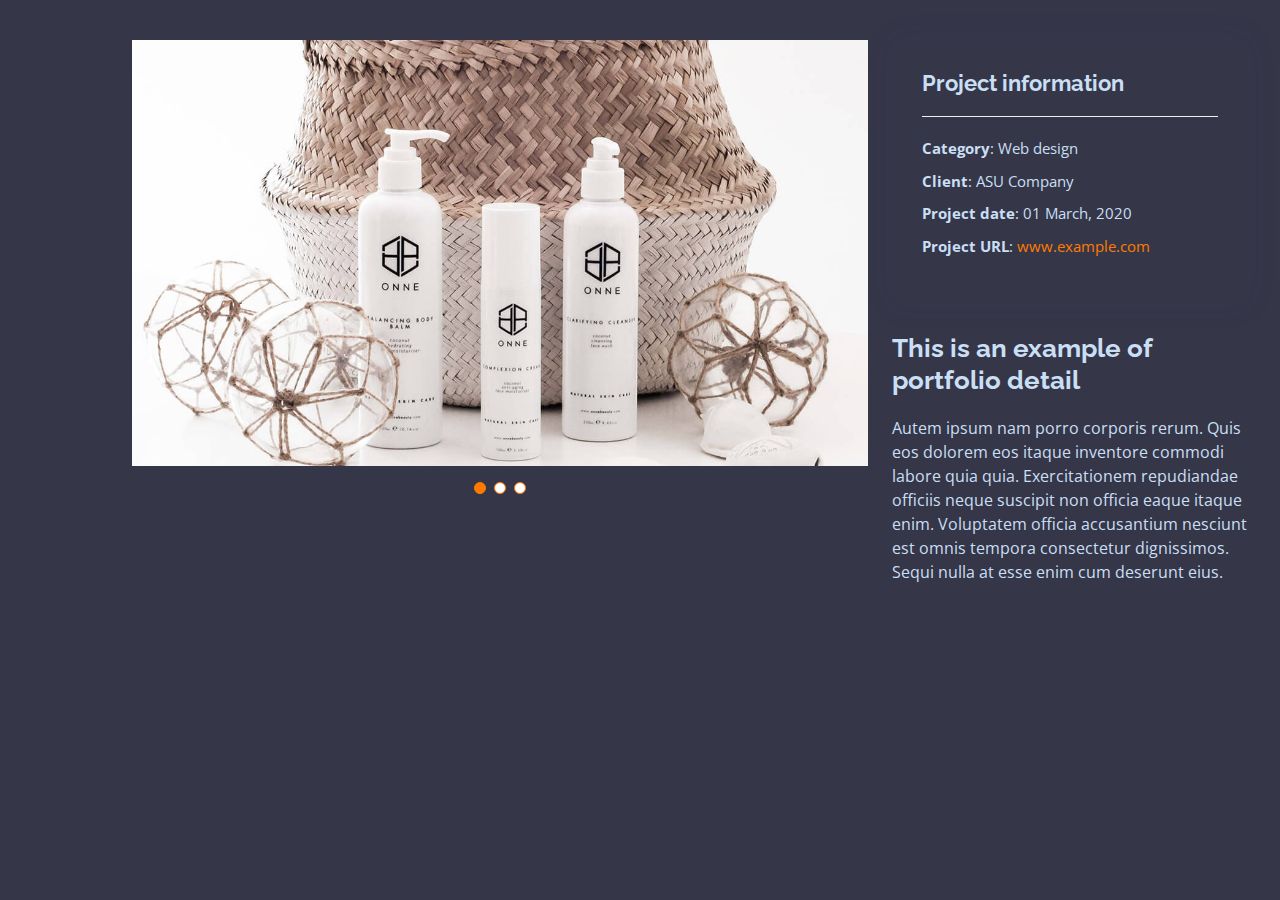
<file: portfolio-details.html>
<!DOCTYPE html>
<html lang="en">
<head>
  <meta charset="utf-8">
  <meta content="width=device-width, initial-scale=1.0" name="viewport">

  <title>Portfolio Details</title>
  <meta content="" name="description">
  <meta content="" name="keywords">

  <!-- Favicons -->
  <link href="assets/img/favicon.png" rel="icon">
  <link href="assets/img/apple-touch-icon.png" rel="apple-touch-icon">

  <!-- Google Fonts -->
  <link href="https://fonts.googleapis.com/css?family=Open+Sans:300,300i,400,400i,600,600i,700,700i|Raleway:300,300i,400,400i,500,500i,600,600i,700,700i|Poppins:300,300i,400,400i,500,500i,600,600i,700,700i" rel="stylesheet">

  <!-- Vendor CSS Files -->
  <link href="assets/vendor/aos/aos.css" rel="stylesheet">
  <link href="assets/vendor/bootstrap/css/bootstrap.min.css" rel="stylesheet">
  <link href="assets/vendor/bootstrap-icons/bootstrap-icons.css" rel="stylesheet">
  <link href="assets/vendor/boxicons/css/boxicons.min.css" rel="stylesheet">
  <link href="assets/vendor/glightbox/css/glightbox.min.css" rel="stylesheet">
  <link href="assets/vendor/swiper/swiper-bundle.min.css" rel="stylesheet">

  <!-- Main CSS File -->
  <link href="assets/css/style.css" rel="stylesheet">

</head>
<body>
  <main id="main">
    <!-- ======= Portfolio Details Section ======= -->
    <section id="portfolio-details" class="portfolio-details">
      <div class="container">
        <div class="row gy-4">
          <div class="col-lg-8">
            <div class="portfolio-details-slider swiper">
              <div class="swiper-wrapper align-items-center">
                <div class="swiper-slide">
                  <img src="assets/img/portfolio/portfolio-details-1.jpg" alt="">
                </div>
                <div class="swiper-slide">
                  <img src="assets/img/portfolio/portfolio-details-2.jpg" alt="">
                </div>
                <div class="swiper-slide">
                  <img src="assets/img/portfolio/portfolio-details-3.jpg" alt="">
                </div>
              </div>
              <div class="swiper-pagination"></div>
            </div>
          </div>
          <div class="col-lg-4">
            <div class="portfolio-info">
              <h3>Project information</h3>
              <ul>
                <li><strong>Category</strong>: Web design</li>
                <li><strong>Client</strong>: ASU Company</li>
                <li><strong>Project date</strong>: 01 March, 2020</li>
                <li><strong>Project URL</strong>: <a href="#">www.example.com</a></li>
              </ul>
            </div>
            <div class="portfolio-description">
              <h2>This is an example of portfolio detail</h2>
              <p>
                Autem ipsum nam porro corporis rerum. Quis eos dolorem eos itaque inventore commodi labore quia quia. Exercitationem repudiandae officiis neque suscipit non officia eaque itaque enim. Voluptatem officia accusantium nesciunt est omnis tempora consectetur dignissimos. Sequi nulla at esse enim cum deserunt eius.
              </p>
            </div>
          </div>
        </div>
      </div>
    </section>
  </main>

  <div id="preloader"></div>
  <a href="#" class="back-to-top d-flex align-items-center justify-content-center"><i class="bi bi-arrow-up-short"></i></a>

  <!-- Vendor JS Files -->
  <script src="assets/vendor/purecounter/purecounter.js"></script>
  <script src="assets/vendor/aos/aos.js"></script>
  <script src="assets/vendor/bootstrap/js/bootstrap.bundle.min.js"></script>
  <script src="assets/vendor/glightbox/js/glightbox.min.js"></script>
  <script src="assets/vendor/isotope-layout/isotope.pkgd.min.js"></script>
  <script src="assets/vendor/swiper/swiper-bundle.min.js"></script>
  <script src="assets/vendor/typed.js/typed.min.js"></script>
  <script src="assets/vendor/waypoints/noframework.waypoints.js"></script>
  <script src="assets/vendor/php-email-form/validate.js"></script>

  <!-- Main JS File -->
  <script src="assets/js/main.js"></script>

</body>
</html>
</file>
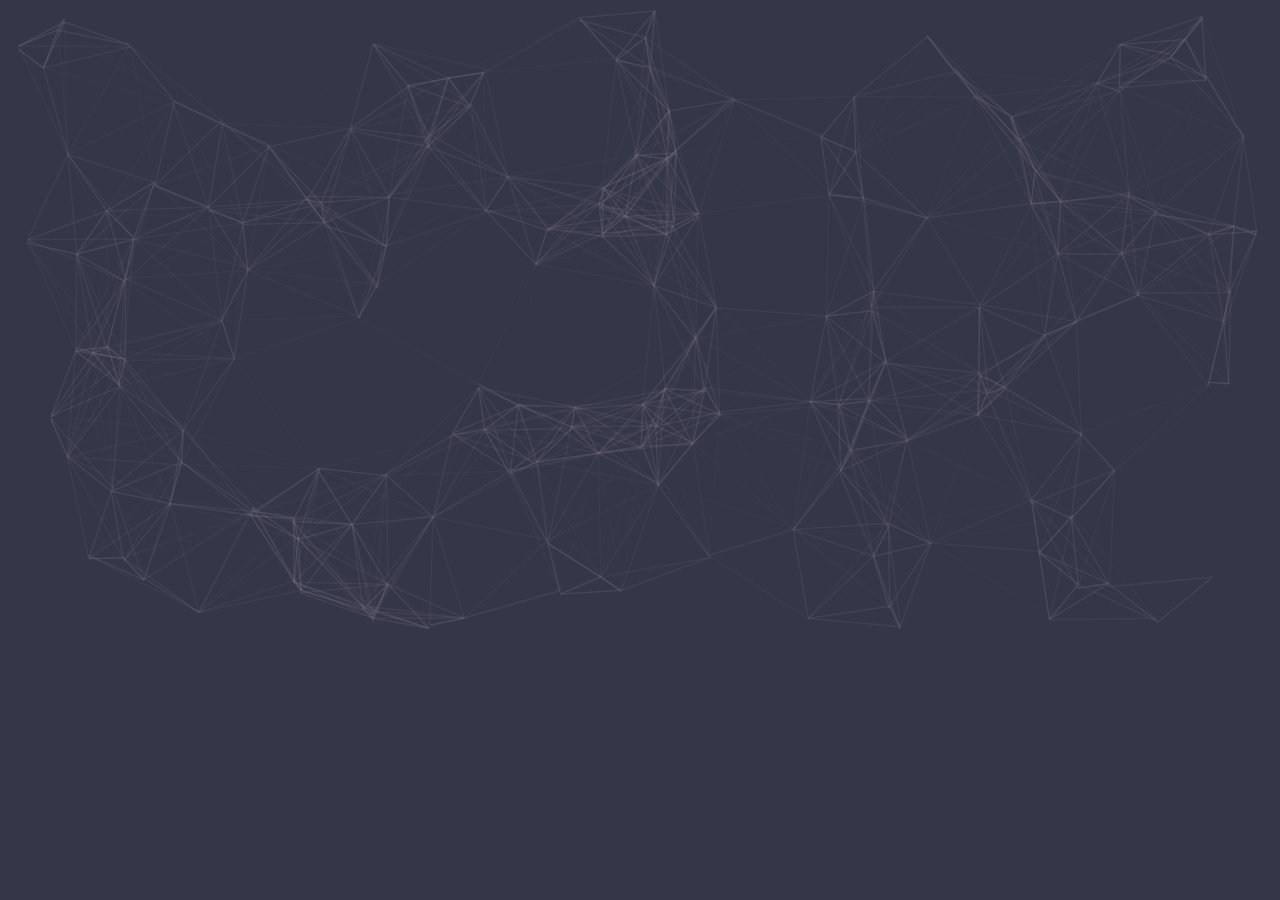
<file: assets/json/particles.html>
<!DOCTYPE html>
<html lang="en">
	<head>
		<link href="./particles.css" rel="stylesheet">
	</head>
	<body id="particles-js">
		<script src="../vendor/particles.js/particles.min.js"></script>
		<script src="./particles.js"></script>
	</body>
</html>
</file>
<file: assets/css/style.css>
/*--------------------------------------------------------------
# General
--------------------------------------------------------------*/
body {
	font-family: "Open Sans", sans-serif;
	color: #c9dff3;
	background-color: rgb(54, 54, 73);
}

a {
	color: #ff7b00;
	text-decoration: none;
}

a:hover {
	color: #ff9431;
	text-decoration: none;
}

h1, h2, h3, h4, h5, h6 {
	font-family: "Raleway", sans-serif;
}

p {
	color: #c9dff3;
}

/*--------------------------------------------------------------
# Back to top button
--------------------------------------------------------------*/
.back-to-top {
	position: fixed;
	visibility: hidden;
	opacity: 0;
	right: 15px;
	bottom: 15px;
	z-index: 996;
	background: #ff7b00;
	width: 40px;
	height: 40px;
	border-radius: 50px;
	transition: all 0.4s;
}
.back-to-top i {
	font-size: 28px;
	color: #fff;
	line-height: 0;
	transition: all 0.4s;
}
.back-to-top:hover {
	background: #ff9431;
}
.back-to-top i:hover {
	color: rgb(54, 54, 73);
}
.back-to-top.active {
	visibility: visible;
	opacity: 1;
}

/*--------------------------------------------------------------
# Preloader
--------------------------------------------------------------*/
#preloader {
	position: fixed;
	top: 0;
	left: 0;
	right: 0;
	bottom: 0;
	z-index: 9999;
	overflow: hidden;
	background: rgb(54, 54, 73);
}

#preloader:before {
	content: "";
	position: fixed;
	top: calc(50% - 30px);
	left: calc(50% - 30px);
	border: 6px solid #ff7b00;
	border-top-color: #eef7ff;
	border-bottom-color: #eef7ff;
	border-radius: 50%;
	width: 60px;
	height: 60px;
	-webkit-animation: animate-preloader 1s linear infinite;
	animation: animate-preloader 1s linear infinite;
}

@-webkit-keyframes animate-preloader {
	0% {
		transform: rotate(0deg);
	}
	100% {
		transform: rotate(360deg);
	}
}

@keyframes animate-preloader {
	0% {
		transform: rotate(0deg);
	}
	100% {
		transform: rotate(360deg);
	}
}
/*--------------------------------------------------------------
# Disable aos animation delay on mobile devices
--------------------------------------------------------------*/
@media screen and (max-width: 768px) {
	[data-aos-delay] {
		transition-delay: 0 !important;
	}
}
/*--------------------------------------------------------------
# Header
--------------------------------------------------------------*/
#header {
	position: fixed;
	top: 0;
	left: 0;
	bottom: 0;
	z-index: 9997;
	transition: all 0.5s;
	padding: 15px;
	overflow-y: auto;
}
@media (max-width: 992px) {
	#header {
		width: 300px;
		background: rgb(54, 54, 73);
		border-right: 1px solid rgb(86, 86, 117);
		left: -300px;
	}
}

@media (min-width: 992px) {
	#main {
		margin-left: 100px;
	}
}
/*--------------------------------------------------------------
# Navigation Menu
--------------------------------------------------------------*/
/**
* Desktop Navigation 
*/
.nav-menu {
	padding: 0;
	display: block;
}
.nav-menu * {
	margin: 0;
	padding: 0;
	list-style: none;
}
.nav-menu > ul > li {
	position: relative;
	white-space: nowrap;
}
.nav-menu a, .nav-menu a:focus {
	display: flex;
	align-items: center;
	color: #c9dff3;
	padding: 10px 18px;
	margin-bottom: 8px;
	transition: 0.3s;
	font-size: 15px;
	border-radius: 50px;
	background: #cecece7a;
	height: 56px;
	width: 100%;
	overflow: hidden;
	transition: 0.3s;
}
.nav-menu a i, .nav-menu a:focus i {
	font-size: 20px;
}
.nav-menu a span, .nav-menu a:focus span {
	padding: 0 5px 0 7px;
	color: #c9dff3;
}
@media (min-width: 992px) {
	.nav-menu a, .nav-menu a:focus {
		width: 56px;
	}
	.nav-menu a span, .nav-menu a:focus span {
		display: none;
		color: #eef7ff;
	}
}
.nav-menu a:hover, .nav-menu .active, .nav-menu .active:focus, .nav-menu li:hover > a {
	color: #eef7ff;
	background: #ff9431;
}
.nav-menu a:hover span, .nav-menu .active span, .nav-menu .active:focus span, .nav-menu li:hover > a span {
	color: #eef7ff;
}
.nav-menu a:hover, .nav-menu li:hover > a {
	width: 100%;
	color: #eef7ff;
}
.nav-menu a:hover span, .nav-menu li:hover > a span {
	display: block;
}

/**
* Mobile Navigation 
*/
.mobile-nav-toggle {
	position: fixed;
	right: 10px;
	top: 10px;
	z-index: 9998;
	border: 0;
	background: none;
	font-size: 28px;
	transition: all 0.4s;
	outline: none !important;
	line-height: 0;
	cursor: pointer;
	border-radius: 50px;
	padding: 5px;
}
.mobile-nav-toggle i {
	color: #45505b;
}

.mobile-nav-active {
	overflow: hidden;
	background-color: rgb(54, 54, 73);
}
.mobile-nav-active #header {
	left: 0;
}
.mobile-nav-active .mobile-nav-toggle {
	background-color: #ff7b00;
}

/*--------------------------------------------------------------
# Background with particles.js
--------------------------------------------------------------*/
#particles-bg {
	opacity: 0.3;
	z-index: -25;
	width: 100%;
	height: 100vh;
}


/*--------------------------------------------------------------
# Hero Section
--------------------------------------------------------------*/
#hero {
	width: 100%;
	height: 100vh;
	background: url("../img/hero-bg.jpg") top right no-repeat;
	background-size: cover;
	position: relative;
}
@media (min-width: 992px) {
	#hero {
		padding-left: 160px;
	}
}
#hero:before {
	content: "";
	background: rgba(54, 54, 73, 0.8);
	position: absolute;
	bottom: 0;
	top: 0;
	left: 0;
	right: 0;
}
#hero h1 {
	margin: 0;
	font-size: 64px;
	font-weight: 700;
	line-height: 56px;
	color: #eef7ff;
}
#hero p {
	color: #ebebeb;
	margin: 15px 0 0 0;
	font-size: 26px;
	font-family: "Poppins", sans-serif;
}
#hero p span {
	color: #ff7b00;
	letter-spacing: 1px;
}
#hero .social-links {
	margin-top: 30px;
}
#hero .social-links a {
	font-size: 24px;
	display: inline-block;
	color: #98afc7;
	line-height: 1;
	margin-right: 20px;
	transition: 0.3s;
}
#hero .social-links a:hover {
	color: #ff7b00;
}
@media (max-width: 992px) {
	#hero {
		text-align: center;
	}
	#hero h1 {
		font-size: 32px;
		line-height: 36px;
	}
	#hero p {
		margin-top: 10px;
		font-size: 20px;
		line-height: 24px;
	}
}

/*--------------------------------------------------------------
# Sections General
--------------------------------------------------------------*/
section {
	padding: 60px 0;
	overflow: hidden;
}

.section-title {
	text-align: center;
	padding-bottom: 30px;
}
.section-title h2 {
	font-size: 32px;
	font-weight: bold;
	text-transform: uppercase;
	margin-bottom: 20px;
	padding-bottom: 20px;
	position: relative;
	color: #eef7ff;
}
.section-title h2::before {
	content: "";
	position: absolute;
	display: block;
	width: 120px;
	height: 1px;
	background: #ddd;
	bottom: 1px;
	left: calc(50% - 60px);
}
.section-title h2::after {
	content: "";
	position: absolute;
	display: block;
	width: 40px;
	height: 3px;
	background: #ff7b00;
	bottom: 0;
	left: calc(50% - 20px);
}
.section-title p {
	margin-bottom: 0;
	color: #eef7ff;
}

/*--------------------------------------------------------------
# About
--------------------------------------------------------------*/
.about .content h3 {
	font-weight: 700;
	font-size: 26px;
	color: rgb(101, 101, 165);
}
.about .content ul {
	list-style: none;
	padding: 0;
}
.about .content ul li {
	margin-bottom: 20px;
	display: flex;
	align-items: center;
}
.about .content ul strong {
	margin-right: 10px;
}
.about .content ul i {
	font-size: 16px;
	margin-right: 5px;
	color: #ff7b00;
	line-height: 0;
}
.about .content p:last-child {
	margin-bottom: 0;
}

/*--------------------------------------------------------------
# Facts
--------------------------------------------------------------*/
.facts .count-box {
	padding: 30px 30px 25px 30px;
	margin-top: 30px;
	width: 100%;
	position: relative;
	text-align: center;
	background: rgb(54, 54, 73);
}
.facts .count-box i {
	position: absolute;
	top: -25px;
	left: 50%;
	transform: translateX(-50%);
	font-size: 24px;
	background: #ff7b00;
	color: #ebebeb;
	border-radius: 50px;
	display: inline-flex;
	align-items: center;
	justify-content: center;
	width: 48px;
	height: 48px;
}
.facts .count-box span {
	font-size: 36px;
	display: block;
	font-weight: 600;
	color: #ebebeb;
}
.facts .count-box p {
	padding: 0;
	margin: 0;
	font-family: "Raleway", sans-serif;
	font-size: 14px;
}

/*--------------------------------------------------------------
# Skills
--------------------------------------------------------------*/
.skills .progress {
	height: 60px;
	display: block;
	background: none;
	border-radius: 0;
}
.skills .progress .skill {
	padding: 10px 0;
	margin: 0;
	text-transform: uppercase;
	display: block;
	font-weight: 600;
	font-family: "Poppins", sans-serif;
	color: #ebebeb;
}
.skills .progress .skill .val {
	float: right;
	font-style: normal;
}
.skills .progress-bar-wrap {
	background: #ebebeb;
}
.skills .progress-bar {
	width: 1px;
	height: 10px;
	transition: 0.9s;
	background-color: #ff7b00;
}

/*--------------------------------------------------------------
# Resume
--------------------------------------------------------------*/
.resume .resume-title {
	font-size: 26px;
	font-weight: 700;
	margin-top: 20px;
	margin-bottom: 20px;
	color: rgb(101, 101, 165);
}
.resume .resume-item {
	padding: 0 0 20px 20px;
	margin-top: -2px;
	border-left: 2px solid #ff7b00;
	position: relative;
}
.resume .resume-item h4 {
	line-height: 18px;
	font-size: 18px;
	font-weight: 600;
	text-transform: uppercase;
	font-family: "Poppins", sans-serif;
	color: #ff7b00;
	margin-bottom: 10px;
}
.resume .resume-item h5 {
	font-size: 16px;
	background: rgb(101, 101, 165);
	border-radius: 10px;
	padding: 5px 15px;
	display: inline-block;
	font-weight: 600;
	margin-bottom: 10px;
}
.resume .resume-item ul {
	padding-left: 20px;
}
.resume .resume-item ul li {
	padding-bottom: 10px;
}
.resume .resume-item:last-child {
	padding-bottom: 0;
}
.resume .resume-item::before {
	content: "";
	position: absolute;
	width: 16px;
	height: 16px;
	border-radius: 50px;
	left: -9px;
	top: 0;
	background: #fff;
	border: 2px solid #ff7b00;
}

/*--------------------------------------------------------------
# Portfolio
--------------------------------------------------------------*/
.portfolio .portfolio-item {
	margin-bottom: 30px;
}
.portfolio #portfolio-flters {
	padding: 0;
	margin: 0 auto 25px auto;
	list-style: none;
	text-align: center;
	background: rgb(54, 54, 73);
	border-radius: 50px;
	padding: 2px 15px;
}
.portfolio #portfolio-flters li {
	cursor: pointer;
	display: inline-block;
	padding: 10px 15px;
	font-size: 14px;
	font-weight: 600;
	line-height: 1;
	text-transform: uppercase;
	color: rgb(101, 101, 165);
	margin-bottom: 5px;
	transition: all 0.3s ease-in-out;
}
.portfolio #portfolio-flters li:hover, .portfolio #portfolio-flters li.filter-active {
	color: #ff7b00;
}
.portfolio #portfolio-flters li:last-child {
	margin-right: 0;
}
.portfolio .portfolio-wrap {
	transition: 0.3s;
	position: relative;
	overflow: hidden;
	z-index: 1;
	background: rgba(69, 80, 91, 0.8);
}
.portfolio .portfolio-wrap::before {
	content: "";
	background: rgba(255, 255, 255, 0.7);
	position: absolute;
	left: 30px;
	right: 30px;
	top: 30px;
	bottom: 30px;
	transition: all ease-in-out 0.3s;
	z-index: 2;
	opacity: 0;
}
.portfolio .portfolio-wrap .portfolio-info {
	opacity: 0;
	position: absolute;
	top: 0;
	left: 0;
	right: 0;
	bottom: 0;
	text-align: center;
	z-index: 3;
	transition: all ease-in-out 0.3s;
	display: flex;
	flex-direction: column;
	justify-content: center;
	align-items: center;
}
.portfolio .portfolio-wrap .portfolio-info::before {
	display: block;
	content: "";
	width: 48px;
	height: 48px;
	position: absolute;
	top: 35px;
	left: 35px;
	border-top: 3px solid #d7dce1;
	border-left: 3px solid #d7dce1;
	transition: all 0.5s ease 0s;
	z-index: 9994;
}
.portfolio .portfolio-wrap .portfolio-info::after {
	display: block;
	content: "";
	width: 48px;
	height: 48px;
	position: absolute;
	bottom: 35px;
	right: 35px;
	border-bottom: 3px solid #d7dce1;
	border-right: 3px solid #d7dce1;
	transition: all 0.5s ease 0s;
	z-index: 9994;
}
.portfolio .portfolio-wrap .portfolio-info h4 {
	font-size: 20px;
	color: #45505b;
	font-weight: 600;
}
.portfolio .portfolio-wrap .portfolio-info p {
	color: #eef7ff;
	font-size: 14px;
	text-transform: uppercase;
	padding: 0;
	margin: 0;
}
.portfolio .portfolio-wrap .portfolio-links {
	text-align: center;
	z-index: 4;
}
.portfolio .portfolio-wrap .portfolio-links a {
	color: #45505b;
	margin: 0 2px;
	font-size: 28px;
	display: inline-block;
	transition: 0.3s;
}
.portfolio .portfolio-wrap .portfolio-links a:hover {
	color: #ff9431;
}
.portfolio .portfolio-wrap:hover::before {
	top: 0;
	left: 0;
	right: 0;
	bottom: 0;
	opacity: 1;
}
.portfolio .portfolio-wrap:hover .portfolio-info {
	opacity: 1;
}
.portfolio .portfolio-wrap:hover .portfolio-info::before {
	top: 15px;
	left: 15px;
}
.portfolio .portfolio-wrap:hover .portfolio-info::after {
	bottom: 15px;
	right: 15px;
}

/*--------------------------------------------------------------
# Portfolio Details
--------------------------------------------------------------*/
.portfolio-details {
	padding-top: 40px;
}
.portfolio-details .portfolio-details-slider img {
	width: 100%;
}
.portfolio-details .portfolio-details-slider .swiper-pagination {
	margin-top: 20px;
	position: relative;
}
.portfolio-details .portfolio-details-slider .swiper-pagination .swiper-pagination-bullet {
	width: 12px;
	height: 12px;
	background-color: #fff;
	opacity: 1;
	border: 1px solid #ff7b00;
}
.portfolio-details .portfolio-details-slider .swiper-pagination .swiper-pagination-bullet-active {
	background-color: #ff7b00;
}
.portfolio-details .portfolio-info {
	padding: 30px;
	box-shadow: 0px 0 30px rgba(69, 80, 91, 0.08);
}
.portfolio-details .portfolio-info h3 {
	font-size: 22px;
	font-weight: 700;
	margin-bottom: 20px;
	padding-bottom: 20px;
	border-bottom: 1px solid #eee;
}
.portfolio-details .portfolio-info ul {
	list-style: none;
	padding: 0;
	font-size: 15px;
}
.portfolio-details .portfolio-info ul li + li {
	margin-top: 10px;
}
.portfolio-details .portfolio-description {
	padding-top: 30px;
}
.portfolio-details .portfolio-description h2 {
	font-size: 26px;
	font-weight: 700;
	margin-bottom: 20px;
}
.portfolio-details .portfolio-description p {
	padding: 0;
}

/*--------------------------------------------------------------
# Services
--------------------------------------------------------------*/
.services .icon-box {
	text-align: center;
	padding: 70px 20px 80px 20px;
	transition: all ease-in-out 0.3s;
	background: rgb(78, 78, 104);
	box-shadow: 0px 5px 90px 0px rgba(116, 116, 151, 0.2);
}
.services .icon-box .icon {
	margin: 0 auto;
	width: 100px;
	height: 100px;
	display: flex;
	align-items: center;
	justify-content: center;
	transition: ease-in-out 0.3s;
	position: relative;
}
.services .icon-box .icon i {
	font-size: 36px;
	transition: 0.5s;
	position: relative;
}
.services .icon-box .icon svg {
	position: absolute;
	top: 0;
	left: 0;
}
.services .icon-box .icon svg path {
	transition: 0.5s;
	fill: #f5f5f5;
}
.services .icon-box h4 {
	font-weight: 600;
	margin: 10px 0 15px 0;
	font-size: 22px;
}
.services .icon-box h4 a {
	color: rgb(101, 101, 165);
	transition: ease-in-out 0.3s;
}
.services .icon-box p {
	line-height: 24px;
	font-size: 14px;
	margin-bottom: 0;
}
.services .icon-box:hover {
	border-color: #fff;
	box-shadow: 0px 0 35px 0 rgba(46, 46, 46, 0.1);
}
.services .iconbox-blue i {
	color: #47aeff;
}
.services .iconbox-blue:hover .icon i {
	color: #fff;
}
.services .iconbox-blue:hover .icon path {
	fill: #47aeff;
}
.services .iconbox-orange i {
	color: #ffa76e;
}
.services .iconbox-orange:hover .icon i {
	color: #fff;
}
.services .iconbox-orange:hover .icon path {
	fill: #ffa76e;
}
.services .iconbox-pink i {
	color: #e80368;
}
.services .iconbox-pink:hover .icon i {
	color: #fff;
}
.services .iconbox-pink:hover .icon path {
	fill: #e80368;
}
.services .iconbox-yellow i {
	color: #ffbb2c;
}
.services .iconbox-yellow:hover .icon i {
	color: #fff;
}
.services .iconbox-yellow:hover .icon path {
	fill: #ffbb2c;
}
.services .iconbox-red i {
	color: #ff5828;
}
.services .iconbox-red:hover .icon i {
	color: #fff;
}
.services .iconbox-red:hover .icon path {
	fill: #ff5828;
}
.services .iconbox-teal i {
	color: #11dbcf;
}
.services .iconbox-teal:hover .icon i {
	color: #fff;
}
.services .iconbox-teal:hover .icon path {
	fill: #11dbcf;
}

/*--------------------------------------------------------------
# Testimonials
--------------------------------------------------------------*/
.testimonials .section-header {
	margin-bottom: 40px;
}
.testimonials .testimonials-carousel, .testimonials .testimonials-slider {
	overflow: hidden;
}
.testimonials .testimonial-item {
	text-align: center;
}
.testimonials .testimonial-item .testimonial-img {
	width: 120px;
	border-radius: 50%;
	border: 4px solid #fff;
	margin: 0 auto;
}
.testimonials .testimonial-item h3 {
	font-size: 20px;
	font-weight: bold;
	margin: 10px 0 5px 0;
	color: #c9dff3;
}
.testimonials .testimonial-item h4 {
	font-size: 14px;
	color: #999;
	margin: 0 0 15px 0;
}
.testimonials .testimonial-item .quote-icon-left, .testimonials .testimonial-item .quote-icon-right {
	color: #90c8fc;
	font-size: 26px;
}
.testimonials .testimonial-item .quote-icon-left {
	display: inline-block;
	left: -5px;
	position: relative;
}
.testimonials .testimonial-item .quote-icon-right {
	display: inline-block;
	right: -5px;
	position: relative;
	top: 10px;
}
.testimonials .testimonial-item p {
	font-style: italic;
	margin: 0 auto 15px auto;
	color: #eef7ff;
}
.testimonials .swiper-pagination {
	margin-top: 20px;
	position: relative;
}
.testimonials .swiper-pagination .swiper-pagination-bullet {
	width: 12px;
	height: 12px;
	background-color: #fff;
	opacity: 1;
	border: 1px solid #ff7b00;
}
.testimonials .swiper-pagination .swiper-pagination-bullet-active {
	background-color: #ff7b00;
}
@media (min-width: 992px) {
	.testimonials .testimonial-item p {
		width: 80%;
	}
}

/*--------------------------------------------------------------
# Contact
--------------------------------------------------------------*/
.contact .info {
	width: 100%;
	background: rgb(54, 54, 73);
}
.contact .info i {
	font-size: 20px;
	color: #ff9431;
	float: left;
	width: 44px;
	height: 44px;
	background: #eef7ff;
	display: flex;
	justify-content: center;
	align-items: center;
	border-radius: 50px;
	transition: all 0.3s ease-in-out;
}
.contact .info h4 {
	padding: 0 0 0 60px;
	font-size: 22px;
	font-weight: 600;
	margin-bottom: 5px;
	color: rgb(101, 101, 165);
}
.contact .info p {
	padding: 0 0 0 60px;
	margin-bottom: 0;
	font-size: 14px;
	color: #eef7ff;
}
.contact .info .email, .contact .info .phone {
	margin-top: 40px;
}
.contact .info .email:hover i, .contact .info .address:hover i, .contact .info .phone:hover i {
	background: #ff7b00;
	color: #fff;
}
.contact .php-email-form {
	width: 100%;
	background: rgb(54, 54, 73);
}
.contact .php-email-form .form-group {
	padding-bottom: 8px;
}
.contact .php-email-form .error-message {
	display: none;
	color: #c9dff3;
	background: #ff0000;
	text-align: left;
	padding: 15px;
	font-weight: 600;
}
.contact .php-email-form .error-message br + br {
	margin-top: 25px;
}
.contact .php-email-form .sent-message {
	display: none;
	color: rgb(54, 54, 73);
	background: #00ff0d;
	text-align: center;
	padding: 15px;
	font-weight: 600;
}
.contact .php-email-form .loading {
	display: none;
	background: rgb(54, 54, 73);
	text-align: center;
	padding: 15px;
}
.contact .php-email-form .loading:before {
	content: "";
	display: inline-block;
	border-radius: 50%;
	width: 24px;
	height: 24px;
	margin: 0 10px -6px 0;
	border: 3px solid #18d26e;
	border-top-color: #eee;
	-webkit-animation: animate-loading 1s linear infinite;
	animation: animate-loading 1s linear infinite;
}
.contact .php-email-form input, .contact .php-email-form textarea {
	border-radius: 10px;
	box-shadow: none;
	font-size: 14px;
	color: rgb(54, 54, 73);
	background-color: #c9dff3;
	
}
.contact .php-email-form input {
	height: 44px;
}
.contact .php-email-form textarea {
	padding: 10px 12px;
}
.contact .php-email-form button[type=submit] {
	background: #ff7b00;
	border: 0;
	padding: 10px 35px;
	color: #fff;
	transition: 0.4s;
	border-radius: 50px;
}
.contact .php-email-form button[type=submit]:hover {
	background: #ff9431;
	color: rgb(54, 54, 73);
}
@-webkit-keyframes animate-loading {
	0% {
		transform: rotate(0deg);
	}
	100% {
		transform: rotate(360deg);
	}
}
@keyframes animate-loading {
	0% {
		transform: rotate(0deg);
	}
	100% {
		transform: rotate(360deg);
	}
}

/*--------------------------------------------------------------
# Footer
--------------------------------------------------------------*/
#footer {
	background: rgb(75, 75, 119);
	color: #eef7ff;
	font-size: 14px;
	text-align: center;
	padding: 30px 0;
}
#footer h3 {
	font-size: 36px;
	font-weight: 700;
	position: relative;
	font-family: "Poppins", sans-serif;
	padding: 0;
	margin: 0 0 15px 0;
}
#footer p {
	font-size: 15;
	font-style: italic;
	padding: 0;
	margin: 0 0 40px 0;
}
#footer .social-links {
	margin: 0 0 40px 0;
}
#footer .social-links a {
	font-size: 18px;
	display: inline-block;
	background: #ff9431;
	color: #fff;
	line-height: 1;
	padding: 8px 0;
	margin-right: 4px;
	border-radius: 50%;
	text-align: center;
	width: 36px;
	height: 36px;
	transition: 0.3s;
}
#footer .social-links a:hover {
	background: #ff7b00;
	color: rgb(54, 54, 73);
	text-decoration: none;
}
</file>
<file: assets/fonts/Bitter/Bitter.css>
/* cyrillic-ext */
@font-face {
  font-family: 'Bitter';
  font-style: normal;
  font-weight: 400;
  font-display: swap;
  src: local("BitterCyrillicExt") format('woff2');
  unicode-range: U+0460-052F, U+1C80-1C88, U+20B4, U+2DE0-2DFF, U+A640-A69F, U+FE2E-FE2F;
}
/* cyrillic */
@font-face {
  font-family: 'Bitter';
  font-style: normal;
  font-weight: 400;
  font-display: swap;
  src: local("BitterCyrillic") format('woff2');
  unicode-range: U+0301, U+0400-045F, U+0490-0491, U+04B0-04B1, U+2116;
}
/* vietnamese */
@font-face {
  font-family: 'Bitter';
  font-style: normal;
  font-weight: 400;
  font-display: swap;
  src: local("BitterVietnamese") format('woff2');
  unicode-range: U+0102-0103, U+0110-0111, U+0128-0129, U+0168-0169, U+01A0-01A1, U+01AF-01B0, U+1EA0-1EF9, U+20AB;
}
/* latin-ext */
@font-face {
  font-family: 'Bitter';
  font-style: normal;
  font-weight: 400;
  font-display: swap;
  src: local("BitterLatinExt") format('woff2');
  unicode-range: U+0100-024F, U+0259, U+1E00-1EFF, U+2020, U+20A0-20AB, U+20AD-20CF, U+2113, U+2C60-2C7F, U+A720-A7FF;
}
/* latin */
@font-face {
  font-family: 'Bitter';
  font-style: normal;
  font-weight: 400;
  font-display: swap;
  src: local("BitterLatin") format('woff2');
  unicode-range: U+0000-00FF, U+0131, U+0152-0153, U+02BB-02BC, U+02C6, U+02DA, U+02DC, U+2000-206F, U+2074, U+20AC, U+2122, U+2191, U+2193, U+2212, U+2215, U+FEFF, U+FFFD;
}
</file>
<file: underrated/style.css>
body.day {
	font-family: "Open Sans", sans-serif;
	color: #c9dff3;
	/*  more brighter version
	background-color: rgb(70,191,137);
	background: linear-gradient(39deg, rgba(70,191,137,1) 0%, rgba(193,30,171,1) 40%, rgba(242,224,57,1) 100%);*/
	background-color: rgb(60,153,111);
	background: linear-gradient(39deg, rgba(60,153,111,1) 0%, rgba(179,27,158,1) 40%, rgba(217,201,51,1) 100%);
}

body.night {
	font-family: "Open Sans", sans-serif;
	color: #c9dff3;
	background-color: rgb(60,153,111);
	background: linear-gradient(39deg, rgb(53,147,116) 0%, rgb(153,27,132) 40%, rgb(125,112,9) 100%);
}

::-webkit-scrollbar {
	width: 0.6em;
}

::-webkit-scrollbar-button {
	width: 0;
	height: 0;
}

/*::-webkit-scrollbar-track {
	background-color: #5dffe97a;
}*/

::-webkit-scrollbar-thumb {
	background-color: #f2ff3e;
	border-radius: 0.5em;
	transition: all 0.4;
}

::-webkit-scrollbar-thumb:hover {
	background-color: #0077ff;
	border-radius: 0.5em;
}

::-webkit-scrollbar-track-piece {
	background-color: #5dffe97a;
}

@-webkit-keyframes animateLinks {
	0% {
		color: #ff9431;
	}
	25% {
		color: #8aff31;
	}
	50% {
		color: #31f5ff;
	}
	75% {
		color: #ee31ff;
	}
	100% {
		color: #ff9431;
	}
}

@keyframes animateLinks {
	0% {
		color: #ff9431;
	}
	25% {
		color: #31ff95;
	}
	50% {
		color: #3164ff;
	}
	75% {
		color: #ff315e;
	}
	100% {
		color: #ff9431;
	}
}

.animated {
	color: #ff9431;
	-webkit-animation-name: animateLinks;
	-webkit-animation-iteration-count: infinite;
	-webkit-animation-duration: 4s;
	-webkit-animation-timing-function: linear;
	animation-name: animateLinks;
	animation-iteration-count: infinite;
	animation-duration: 4s;
	animation-timing-function: linear;
}

.animated:hover {
	color: #ff9431;
	-webkit-animation-name: animateLinks;
	-webkit-animation-iteration-count: infinite;
	-webkit-animation-duration: 2s;
	-webkit-animation-timing-function: linear;
	animation-name: animateLinks;
	animation-iteration-count: infinite;
	animation-duration: 2s;
	animation-timing-function: linear;
}

a {
	color: #ff7b00;
	text-decoration: none;
}

a:hover {
	color: #ff9431;
	text-decoration: none;
}

h1, h2, h3, h4, h5, h6 {
	font-family: "Raleway", sans-serif;
}

p {
	color: #c9dff3;
}


.back-to-top {
	position: fixed;
	visibility: hidden;
	opacity: 0;
	right: 15px;
	bottom: 15px;
	z-index: 996;
	background: #0077ff;
	width: 40px;
	height: 40px;
	border-radius: 50px;
	transition: all 0.4s;
}
.back-to-top i {
	font-size: 28px;
	color: #fff;
	line-height: 0;
	transition: all 0.4s;
}
.back-to-top:hover {
	background: #0099ff;
}
.back-to-top i:hover {
	color: rgb(54, 54, 73);
}
.back-to-top.active {
	visibility: visible;
	opacity: 1;
}


#preloader {
	position: fixed;
	top: 0;
	left: 0;
	right: 0;
	bottom: 0;
	z-index: 9999;
	overflow: hidden;
	background-color: rgb(70,191,137);
	background: linear-gradient(39deg, rgba(70,191,137,1) 0%, rgba(193,30,171,1) 40%, rgba(242,224,57,1) 100%);
}

#preloader:before {
	content: "";
	position: fixed;
	top: calc(50% - 30px);
	left: calc(50% - 30px);
	border: 6px solid #0077ff;
	border-top-color: #eef7ff;
	border-bottom-color: #eef7ff;
	border-radius: 50%;
	width: 60px;
	height: 60px;
	-webkit-animation: animate-preloader 1s linear infinite;
	animation: animate-preloader 1s linear infinite;
}

@-webkit-keyframes animate-preloader {
	0% {
		transform: rotate(0deg);
	}
	100% {
		transform: rotate(360deg);
	}
}

@keyframes animate-preloader {
	0% {
		transform: rotate(0deg);
	}
	100% {
		transform: rotate(360deg);
	}
}


@media screen and (max-width: 768px) {
	[data-aos-delay] {
		transition-delay: 0 !important;
	}
}


#header {
	position: fixed;
	top: 0;
	left: 0;
	bottom: 0;
	z-index: 9997;
	transition: all 0.5s;
	padding: 15px;
	overflow-y: auto;
}
@media (max-width: 992px) {
	#header {
		width: 300px;
		/*background: rgb(54, 54, 73);*/
		background: rgb(70,191,137);
		background: linear-gradient(39deg, rgba(70,191,137,1) 0%, rgba(193,30,171,1) 40%, rgba(242,224,57,1) 100%);
		border-right: 1px solid rgb(86, 86, 117);
		left: -300px;
	}
}

@media (min-width: 992px) {
	#main {
		margin-left: 100px;
	}
}


.nav-menu {
	padding: 0;
	display: block;
}
.nav-menu * {
	margin: 0;
	padding: 0;
	list-style: none;
}
.nav-menu > ul > li {
	position: relative;
	white-space: nowrap;
}
.nav-menu a, .nav-menu a:focus {
	display: flex;
	align-items: center;
	color: #f3fc76;
	padding: 10px 18px;
	margin-bottom: 8px;
	transition: 0.3s;
	font-size: 15px;
	border-radius: 50px;
	background: #5dffe97a;
	height: 56px;
	width: 100%;
	overflow: hidden;
	transition: 0.4s all;
}
.nav-menu a i, .nav-menu a:focus i {
	font-size: 20px;
}
.nav-menu a span, .nav-menu a:focus span {
	padding: 0 5px 0 7px;
	color: #f3fc76;
	transition: all 0.4s;
}
@media (min-width: 992px) {
	.nav-menu a, .nav-menu a:focus {
		width: 56px;
	}
	.nav-menu a span, .nav-menu a:focus span {
		display: none;
		color: #f3fc76;
	}
}
.nav-menu a:hover, .nav-menu .active, .nav-menu .active:focus, .nav-menu li:hover > a {
	color: #f3fc76;
	background: #0077ff;
}
.nav-menu a:hover span, .nav-menu .active span, .nav-menu .active:focus span, .nav-menu li:hover > a span {
	color: #f3fc76;
}
.nav-menu a:hover, .nav-menu li:hover > a {
	width: 100%;
	color: #f3fc76;
}
.nav-menu a:hover span, .nav-menu li:hover > a span {
	display: block;
}


.mobile-nav-toggle {
	position: fixed;
	right: 10px;
	top: 10px;
	z-index: 9998;
	border: 0;
	background: none;
	font-size: 28px;
	transition: all 0.4s;
	outline: none !important;
	line-height: 0;
	cursor: pointer;
	border-radius: 50px;
	padding: 5px;
}
.mobile-nav-toggle i {
	color: #45505b;
}

.mobile-nav-active {
	overflow: hidden;
	background-color: rgb(54, 54, 73);
}
.mobile-nav-active #header {
	left: 0;
}
.mobile-nav-active .mobile-nav-toggle {
	background-color: #0077ff;
}


#hero {
	width: 100%;
	height: 100vh;
	background: url("../assets/img/hero-bg.jpg") center center no-repeat;
	background-size: cover;
	position: relative;
}
@media (min-width: 992px) {
	#hero {
		padding-left: 160px;
	}
}
#hero a {
	color: #f3fc76;
	transition: 0.3s;
}
#hero a:hover {
	color: #0077ff;
}
#hero:before {
	content: "";
	background: rgba(54, 54, 73, 0.4);
	position: absolute;
	bottom: 0;
	top: 0;
	left: 0;
	right: 0;
}
#hero h1 {
	margin: 0;
	font-size: 64px;
	font-weight: 700;
	line-height: 56px;
	color: #eef7ff;
}
#hero p {
	color: #ebebeb;
	margin: 15px 0 0 0;
	font-size: 26px;
	font-family: "Poppins", sans-serif;
}
#hero p span {
	color: #0077ff;
	letter-spacing: 1px;
}
#hero .social-links {
	margin-top: 30px;
}
#hero .social-links a {
	font-size: 24px;
	display: inline-block;
	color: #f3fc76;
	line-height: 1;
	margin-right: 20px;
	transition: 0.3s;
}
#hero .social-links a:hover {
	color: #ff7b00;
}
@media (max-width: 992px) {
	#hero {
		text-align: center;
	}
	#hero h1 {
		font-size: 32px;
		line-height: 36px;
	}
	#hero p {
		margin-top: 10px;
		font-size: 20px;
		line-height: 24px;
	}
}


first {
	padding: 60px 0;
	overflow: hidden;
}

section {
	padding: 60px 0;
	overflow: hidden;
}

.social-links-2 a {
	font-size: 22px;
	display: inline-block;
	background: #0077ff;
	color: #fff;
	line-height: 1;
	padding: 11px 0;
	margin-right: 4px;
	border-radius: 50%;
	text-align: center;
	width: 44px;
	height: 44px;
	transition: 0.4s;
}
.social-links-2 a:hover {
	background: #0099ff;
	color: rgb(54, 54, 73);
	text-decoration: none;
}

.first-title {
	text-align: center;
	padding-bottom: 30px;
}
.first-title h1 {
	font-size: 38px;
	font-weight: bold;
	text-transform: uppercase;
	margin-bottom: 20px;
	padding-bottom: 20px;
	position: relative;
	color: #eef7ff;
}
.first-title h1::before {
	content: "";
	position: absolute;
	display: block;
	width: 120px;
	height: 1px;
	background: #ddd;
	bottom: 1px;
	left: calc(50% - 60px);
}
.first-title h1::after {
	content: "";
	position: absolute;
	display: block;
	width: 40px;
	height: 3px;
	background: #0077ff;
	bottom: 0;
	left: calc(50% - 20px);
}
.first-title h2 {
	font-size: 32px;
	font-weight: bold;
	text-transform: uppercase;
	margin-bottom: 20px;
	padding-bottom: 20px;
	position: relative;
	color: #eef7ff;
}
.first-title p {
	margin-bottom: 0;
	color: #eef7ff;
}

.section-title {
	text-align: center;
	padding-bottom: 30px;
}
.section-title h1 {
	font-size: 38px;
	font-weight: bold;
	text-transform: uppercase;
	margin-bottom: 20px;
	padding-bottom: 20px;
	position: relative;
	color: #eef7ff;
}
.section-title h1::before {
	content: "";
	position: absolute;
	display: block;
	width: 120px;
	height: 1px;
	background: #ddd;
	bottom: 1px;
	left: calc(50% - 60px);
}
.section-title h1::after {
	content: "";
	position: absolute;
	display: block;
	width: 40px;
	height: 3px;
	background: #0077ff;
	bottom: 0;
	left: calc(50% - 20px);
}
.section-title h2 {
	font-size: 32px;
	font-weight: bold;
	text-transform: uppercase;
	margin-bottom: 20px;
	padding-bottom: 20px;
	position: relative;
	color: #eef7ff;
}
.section-title h2::before {
	content: "";
	position: absolute;
	display: block;
	width: 120px;
	height: 1px;
	background: #ddd;
	bottom: 1px;
	left: calc(50% - 60px);
}
.section-title h2::after {
	content: "";
	position: absolute;
	display: block;
	width: 40px;
	height: 3px;
	background: #0077ff;
	bottom: 0;
	left: calc(50% - 20px);
}
.section-title p {
	margin-bottom: 0;
	color: #eef7ff;
}


.about .content h3 {
	font-weight: 700;
	font-size: 26px;
	color: rgb(164, 164, 247);
}
.about .content ul {
	list-style: none;
	padding: 0;
}
.about .content ul li {
	margin-bottom: 20px;
	display: flex;
	align-items: center;
}
.about .content ul strong {
	margin-right: 10px;
}
.about .content ul i {
	font-size: 16px;
	margin-right: 5px;
	color: #0099ff;
	line-height: 0;
}
.about .content p:last-child {
	margin-bottom: 0;
}


#footer {
	background: url("../assets/img/hero-bg.jpg") center center no-repeat;
	background-size: cover;
	position: relative;
	color: #eef7ff;
	font-size: 14px;
	text-align: center;
	padding: 30px 0;
}
#footer h3 {
	font-size: 36px;
	font-weight: 700;
	font-family: "Poppins", sans-serif;
	padding: 0;
	margin: 0 0 15px 0;
}
#footer .social-links {
	margin: 0 0 40px 0;
}
#footer .social-links a {
	font-size: 18px;
	display: inline-block;
	background: #ff9431;
	color: #fff;
	line-height: 1;
	padding: 9px 0;
	margin-right: 4px;
	border-radius: 50%;
	text-align: center;
	width: 36px;
	height: 36px;
	transition: 0.3s;
}
#footer .social-links a:hover {
	background: #ff7b00;
	color: rgb(54, 54, 73);
	text-decoration: none;
}
</file>
<file: assets/json/particles.css>
body {
	background: rgb(54, 54, 73);
	opacity: 0.3;
	z-index: -30;
}
</file>
